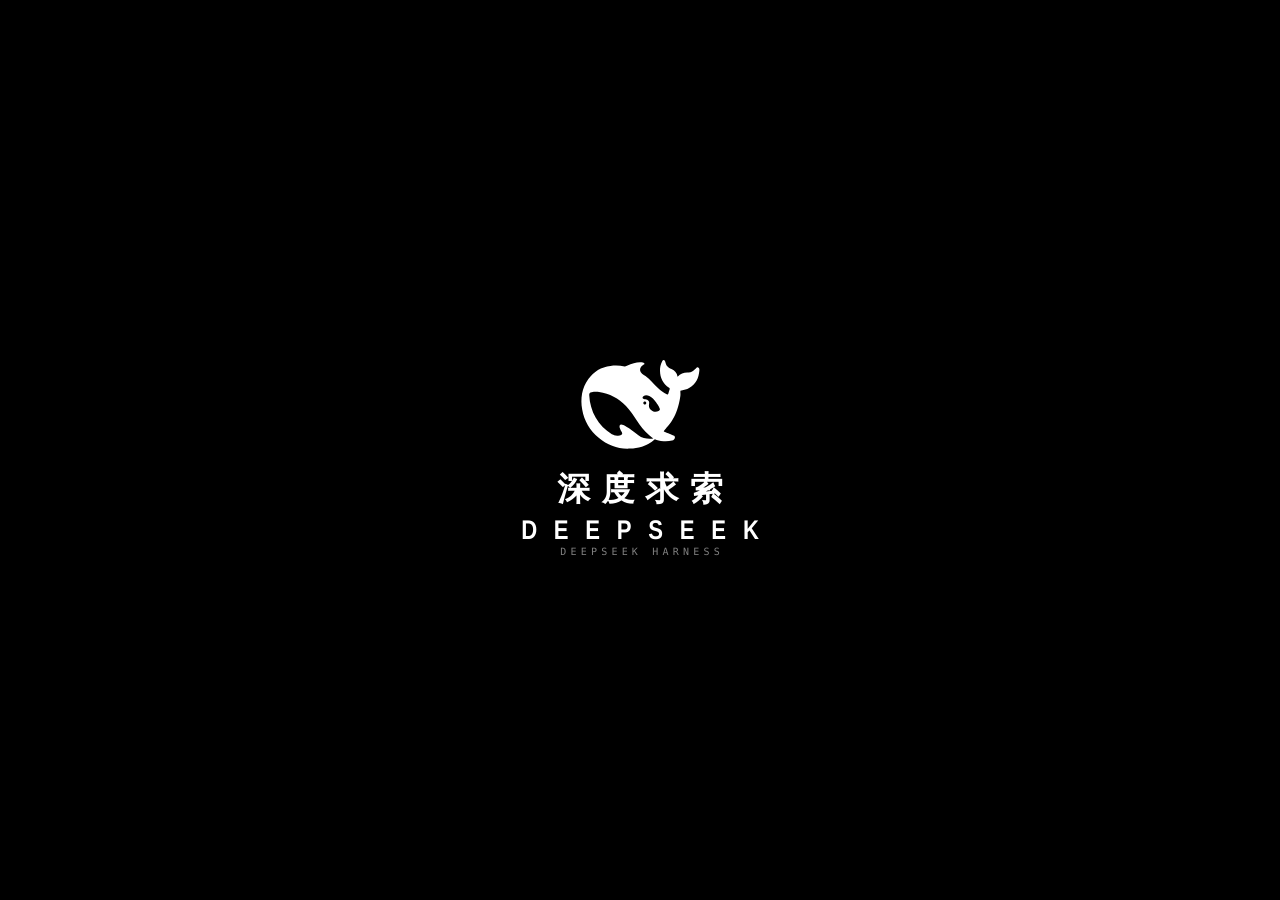
<file: dsh-startup/index.html>
<!doctype html>
<html lang="zh-CN">
<head>
<meta charset="utf-8">
<meta name="viewport" content="width=device-width, initial-scale=1">
<title>dsh-startup-screen · 启动动画</title>
<style>

html, body { margin: 0; height: 100%; overflow: hidden; }
body {
  background: #12131a;
  font-family: "Microsoft YaHei", "Segoe UI", system-ui, sans-serif;
  color: #e8e8ea;
}
#mockApp { position: fixed; inset: 0; z-index: 1; display: flex; background: #f7f7f5; }
#mockApp .side { width: 248px; background: #efeff0; border-right: 1px solid #e2e2e0; padding: 14px 12px; display: flex; flex-direction: column; gap: 8px; }
#mockApp .brand { display: flex; align-items: center; gap: 8px; font-weight: 700; color: #2b2b2b; letter-spacing: .02em; margin-bottom: 6px; }
#mockApp .brand svg { width: 20px; height: 20px; fill: #4d6bfe; }
#mockApp .item { font-size: 13px; color: #55565a; padding: 7px 9px; border-radius: 8px; }
#mockApp .item.on { background: #fff; color: #1d1d1f; box-shadow: 0 1px 2px rgba(0,0,0,.06); }
#mockApp .main { flex: 1; display: flex; flex-direction: column; }
#mockApp .top { height: 46px; border-bottom: 1px solid #e6e6e4; display: flex; align-items: center; padding: 0 18px; font-size: 13px; color: #6a6b6f; }
#mockApp .body { flex: 1; padding: 28px 34px; display: flex; flex-direction: column; gap: 14px; }
#mockApp .bubble { max-width: 620px; font-size: 13.5px; line-height: 1.75; color: #2c2d31; }
#mockApp .bubble.me { align-self: flex-end; background: #e9eaf6; border-radius: 12px; padding: 10px 14px; }
#mockApp .bubble.ai { background: #fff; border: 1px solid #e8e8e6; border-radius: 12px; padding: 14px 16px; }


#chatMessages { flex: 1; overflow-y: auto; padding: 24px 0; display: flex; flex-direction: column; gap: 16px; scroll-behavior: smooth; }
#chatMessages .row { display: flex; padding: 0 34px; }
#chatMessages .row.me { justify-content: flex-end; }
#chatMessages .row .bubble { max-width: 720px; white-space: pre-wrap; word-break: break-word; }
#chatMessages .row.ai .bubble { background: #fff; border: 1px solid #e8e8e6; border-radius: 14px; padding: 12px 16px; }
#chatMessages .row.me .bubble { background: #3964fe; color: #fff; border-radius: 14px; padding: 10px 14px; }
#chatMessages .row.ai .bubble .cursor { display:inline-block; width:7px; height:14px; background:#3964fe; vertical-align:-2px; margin-left:2px; animation:blink 1s steps(1) infinite; }
@keyframes blink { 50% { opacity:0; } }
#chatInputBar { border-top: 1px solid #e6e6e4; padding: 12px 20px; background: #fff; display: flex; gap: 10px; align-items: flex-end; }
#chatInput { flex: 1; border: 1px solid #d8d8d5; border-radius: 12px; padding: 10px 14px; font-size: 14px; line-height: 1.5; resize: none; max-height: 160px; outline: none; font-family: inherit; }
#chatInput:focus { border-color: #3964fe; }
#sendBtn { background: #3964fe; color: #fff; border: none; border-radius: 10px; padding: 10px 20px; font-size: 14px; cursor: pointer; white-space: nowrap; }
#sendBtn:disabled { background: #aab4d6; cursor: not-allowed; }
#replayBtn { background: transparent; color: #6a6b6f; border: 1px solid #ddd; border-radius: 8px; padding: 6px 12px; font-size: 12px; cursor: pointer; margin-top: 8px; }
.side .newChat { background:#3964fe; color:#fff; border:none; border-radius:8px; padding:9px 12px; font-size:13px; cursor:pointer; margin-bottom:4px; text-align:left; }
.side .convItem { font-size:13px; color:#55565a; padding:7px 9px; border-radius:8px; cursor:pointer; white-space:nowrap; overflow:hidden; text-overflow:ellipsis; }
.side .convItem:hover { background:#fff; }
.side .convList { flex:1; overflow-y:auto; display:flex; flex-direction:column; gap:2px; }
.side .foot { font-size:11px; color:#999; padding-top:8px; border-top:1px solid #eee; }
.statusDot { display:inline-block; width:8px; height:8px; border-radius:50%; background:#34c759; margin-right:6px; }
.errTip { color:#ff3b30; font-size:12px; padding:0 34px; }

</style>
<style>













#dsh-startup-root,
#dsh-startup-root *,
#dsh-startup-root *::before,
#dsh-startup-root *::after {
  box-sizing: border-box;
  margin: 0;
  padding: 0;
}

#dsh-startup-root {
  
  --dsu-bg: #e5e3df;
  --dsu-bg-2: #eceae6;
  --dsu-ink: #0a0a0a;
  --dsu-ink-soft: #3a3936;
  --dsu-muted: #7a7873;
  --dsu-hair: rgba(10, 10, 10, 0.16);
  --dsu-hair-soft: rgba(10, 10, 10, 0.07);
  --dsu-accent: #ff7500;
  --dsu-glitch-a: #ff3b30;
  --dsu-glitch-b: #2971b8;
  --dsu-box-bg: #0a0a0a;
  --dsu-box-ink: #ffffff;
  --dsu-sub-glow: 0 0 6px rgba(255, 255, 255, 0.9);

  





  --dsu-din: "Bahnschrift", "DIN Alternate", "DIN Condensed", "Archivo", "Oswald",
    "Arial Narrow", "Liberation Sans Narrow", "Ubuntu Condensed", "Roboto Condensed",
    "Noto Sans Display", "HarmonyOS Sans SC", "Microsoft YaHei", "PingFang SC", sans-serif;
  --dsu-mono: "Cascadia Mono", "SFMono-Regular", "Consolas", "Menlo", "DejaVu Sans Mono",
    "Liberation Mono", "Noto Sans Mono", ui-monospace, monospace;
  --dsu-zh: "Microsoft YaHei", "PingFang SC", "Hiragino Sans GB", "HarmonyOS Sans SC",
    "Source Han Sans SC", "Noto Sans CJK SC", "Noto Sans SC", "WenQuanYi Micro Hei",
    sans-serif;

  --dsu-speed: 1;

  position: fixed;
  inset: 0;
  z-index: 2147483000;
  overflow: hidden;
  background: #000;
  color: var(--dsu-ink);
  font-family: var(--dsu-din);
  -webkit-font-smoothing: antialiased;
  text-rendering: geometricPrecision;
  cursor: default;
  -webkit-user-select: none;
  user-select: none;
  contain: layout paint style;
}


.dsu-status .dsu-ch,
.dsu-sub-en .dsu-ch {
  display: inline-block;
  opacity: 0;
  transform: translateY(0.16em);
  transition: opacity 340ms ease, transform 340ms ease;
}
.dsu-sub-en .dsu-ch { transform: translateY(0.1em); transition-duration: 300ms; }
.dsu-status.dsu-in .dsu-ch,
.dsu-sub-en.dsu-in .dsu-ch { opacity: 1; transform: none; }


.dsu-logo svg,
.dsu-w3 svg { fill: currentColor; }


#dsh-startup-root.dsu-dark {
  --dsu-bg: #0b0b0c;
  --dsu-bg-2: #131315;
  --dsu-ink: #f2f1ee;
  --dsu-ink-soft: #cfcecb;
  --dsu-muted: #85847f;
  --dsu-hair: rgba(255, 255, 255, 0.18);
  --dsu-hair-soft: rgba(255, 255, 255, 0.07);
  --dsu-box-bg: #f2f1ee;
  --dsu-box-ink: #0b0b0c;
  --dsu-sub-glow: 0 0 6px rgba(0, 0, 0, 0.9);
  background: #000;
}


#dsh-startup-root.dsu-boot::after {
  content: "";
  position: absolute;
  inset: 0;
  background: #000;
  z-index: 90;
}

#dsh-startup-root.dsu-gone {
  opacity: 0;
  pointer-events: none;
  transition: opacity 620ms cubic-bezier(0.4, 0, 0.2, 1);
}


.dsu-plate {
  position: absolute;
  inset: 0;
  background:
    radial-gradient(120% 90% at 78% 12%, rgba(255, 255, 255, 0.85) 0%, rgba(255, 255, 255, 0) 55%),
    linear-gradient(168deg, var(--dsu-bg-2) 0%, var(--dsu-bg) 42%, var(--dsu-bg) 100%);
  opacity: 0;
}

.dsu-dark .dsu-plate {
  background:
    radial-gradient(120% 90% at 78% 12%, rgba(255, 255, 255, 0.06) 0%, rgba(255, 255, 255, 0) 55%),
    linear-gradient(168deg, var(--dsu-bg-2) 0%, var(--dsu-bg) 42%, var(--dsu-bg) 100%);
}


.dsu-watermark {
  position: absolute;
  inset: 0;
  opacity: 0;
  pointer-events: none;
}
.dsu-wm {
  position: absolute;
  background: linear-gradient(180deg, rgba(255, 255, 255, 0.55), rgba(255, 255, 255, 0));
  border: 1px solid var(--dsu-hair-soft);
}
.dsu-dark .dsu-wm {
  background: linear-gradient(180deg, rgba(255, 255, 255, 0.035), rgba(255, 255, 255, 0));
}


.dsu-grain {
  position: absolute;
  inset: -50%;
  opacity: 0.05;
  transition: opacity 300ms ease;
  pointer-events: none;
  background-image: url("data:image/svg+xml;utf8,<svg xmlns='http://www.w3.org/2000/svg' width='120' height='120'><filter id='n'><feTurbulence type='fractalNoise' baseFrequency='0.85' numOctaves='2'/></filter><rect width='120' height='120' filter='url(%23n)' opacity='0.6'/></svg>");
}


.dsu-black {
  position: absolute;
  inset: 0;
  background: #000;
  display: grid;
  place-items: center;
  z-index: 40;
  opacity: 1;
}
.dsu-black-inner {
  display: flex;
  flex-direction: column;
  align-items: center;
  gap: 2px;
  opacity: 0;
  transform: translateY(6px);
  transition: opacity 560ms ease, transform 560ms ease;
}
.dsu-black-inner.dsu-in {
  opacity: 1;
  transform: none;
}
.dsu-black-inner.dsu-out {
  opacity: 0;
  transform: scale(1.045);
  transition: opacity 620ms ease, transform 620ms ease;
}
.dsu-whale {
  display: block;
  fill: currentColor;
}
.dsu-black .dsu-whale {
  width: 122px;
  height: 122px;
  color: #fff;
  margin-bottom: 18px;
}
.dsu-black-zh {
  font-family: var(--dsu-zh);
  font-size: 33px;
  font-weight: 700;
  letter-spacing: 0.34em;
  text-indent: 0.34em;
  color: #fff;
}
.dsu-black-en {
  margin-top: 9px;
  font-family: var(--dsu-din);
  font-size: 27px;
  font-weight: 700;
  letter-spacing: 0.62em;
  text-indent: 0.62em;
  color: #fff;
  transition: letter-spacing 1300ms cubic-bezier(0.16, 0.84, 0.24, 1);
}
.dsu-black-en.dsu-tighten {
  letter-spacing: 0.2em;
  text-indent: 0.2em;
}
.dsu-black-sub {
  margin-top: 12px;
  font-family: var(--dsu-mono);
  font-size: 10px;
  letter-spacing: 0.42em;
  text-indent: 0.42em;
  color: rgba(255, 255, 255, 0.5);
}

.dsu-sweep {
  position: absolute;
  top: 0;
  bottom: 0;
  width: 42%;
  left: -50%;
  background: linear-gradient(
    100deg,
    rgba(255, 255, 255, 0) 0%,
    rgba(255, 255, 255, 0.055) 42%,
    rgba(255, 255, 255, 0.12) 50%,
    rgba(255, 255, 255, 0.055) 58%,
    rgba(255, 255, 255, 0) 100%
  );
  pointer-events: none;
}
.dsu-sweep.dsu-go {
  animation: dsu-sweep 1150ms cubic-bezier(0.32, 0, 0.2, 1) forwards;
}
@keyframes dsu-sweep {
  from { left: -50%; }
  to { left: 118%; }
}


.dsu-wash {
  position: absolute;
  inset: 0;
  background: #8b8a88;
  opacity: 0;
  z-index: 35;
  pointer-events: none;
}
.dsu-flash {
  position: absolute;
  inset: 0;
  background: #fff;
  opacity: 0;
  z-index: 60;
  pointer-events: none;
}




.dsu-brand {
  position: absolute;
  left: 46px;
  top: 44px;
  z-index: 20;
  color: var(--dsu-ink);
}
.dsu-brand-1,
.dsu-brand-2,
.dsu-brand-3 {
  opacity: 0;
  transform: translateX(-22px);
  transition: opacity 560ms cubic-bezier(0.16, 0.84, 0.24, 1),
    transform 560ms cubic-bezier(0.16, 0.84, 0.24, 1);
}
.dsu-brand-1 {
  font-size: 33px;
  font-weight: 700;
  letter-spacing: 0.012em;
  line-height: 0.98;
}
.dsu-brand-2 {
  font-size: 15px;
  font-weight: 700;
  letter-spacing: 0.012em;
  margin-top: 3px;
}
.dsu-brand-3 {
  font-size: 30px;
  font-weight: 400;
  line-height: 1.06;
  letter-spacing: 0.012em;
  display: flex;
  align-items: baseline;
  gap: 9px;
}
.dsu-brand-3 b { font-weight: 700; }
.dsu-brand.dsu-in .dsu-brand-1 { opacity: 1; transform: none; transition-delay: 60ms; }
.dsu-brand.dsu-in .dsu-brand-2 { opacity: 1; transform: none; transition-delay: 150ms; }
.dsu-brand.dsu-in .dsu-brand-3 { opacity: 1; transform: none; transition-delay: 240ms; }


.dsu-center {
  position: absolute;
  left: 0;
  right: 0;
  top: 47%;
  transform: translateY(-50%);
  z-index: 22;
  display: flex;
  flex-direction: column;
  align-items: center;
  gap: 0;
  pointer-events: none;
  transition: opacity 340ms ease;
}


.dsu-center.dsu-off { opacity: 0; }

.dsu-status {
  display: flex;
  align-items: center;
  gap: 14px;
  font-family: var(--dsu-din);
  font-size: 44px;
  font-weight: 400;
  letter-spacing: 0.14em;
  color: var(--dsu-ink);
  opacity: 0;
  transition: opacity 300ms ease;
  white-space: nowrap;
}
.dsu-status.dsu-in { opacity: 1; }
.dsu-status.dsu-zhline {
  font-family: var(--dsu-zh);
  font-weight: 400;
  letter-spacing: 0.22em;
  text-indent: 0.22em;
  font-size: 40px;
}
.dsu-caret {
  display: inline-block;
  width: 15px;
  height: 4px;
  background: var(--dsu-accent);
  transform: translateY(3px);
  opacity: 0;
}
.dsu-caret.dsu-on {
  opacity: 1;
  animation: dsu-blink 1s steps(1, end) infinite;
}
@keyframes dsu-blink { 50% { opacity: 0; } }

.dsu-sub-en {
  margin-top: 14px;
  font-family: var(--dsu-mono);
  font-size: 13px;
  font-weight: 400;
  letter-spacing: 0.44em;
  text-indent: 0.44em;
  color: var(--dsu-ink-soft);
  opacity: 0;
  white-space: nowrap;
}
.dsu-sub-en.dsu-in { opacity: 1; }

.dsu-rule {
  margin-top: 22px;
  height: 1px;
  width: 0;
  background: var(--dsu-hair);
  transition: width 620ms cubic-bezier(0.2, 0.9, 0.2, 1);
}
.dsu-rule.dsu-in { width: min(560px, 42vw); }


.dsu-logo {
  margin-top: 26px;
  height: 0;
  opacity: 0;
  display: flex;
  flex-direction: column;
  align-items: center;
  transition: opacity 420ms ease, height 420ms ease, margin-top 420ms ease;
}
.dsu-logo.dsu-in {
  opacity: 1;
  height: 118px;
}
.dsu-logo svg {
  width: 84px;
  height: 84px;
  color: var(--dsu-ink);
}
.dsu-logolabel {
  margin-top: 10px;
  font-family: var(--dsu-mono);
  font-size: 10px;
  letter-spacing: 0.58em;
  text-indent: 0.58em;
  color: var(--dsu-ink-soft);
}
.dsu-dots {
  margin-top: 9px;
  height: 2px;
  width: 96px;
  background-image: radial-gradient(circle, var(--dsu-ink) 40%, transparent 42%);
  background-size: 12px 2px;
  background-repeat: repeat-x;
  opacity: 0.5;
}






.dsu-idline {
  position: absolute;
  right: 46px;
  bottom: 104px;
  transform: translateX(16px);
  z-index: 22;
  text-align: right;
  font-family: var(--dsu-mono);
  font-size: 12px;
  letter-spacing: 0.2em;
  color: var(--dsu-ink-soft);
  opacity: 0;
  transition: opacity 520ms ease, transform 520ms cubic-bezier(0.16, 0.84, 0.24, 1);
  transition-delay: 520ms;
  white-space: nowrap;
}
.dsu-idline.dsu-in { opacity: 1; transform: none; }




.dsu-reticle {
  position: absolute;
  left: 50%;
  top: 45%;
  width: min(56vw, 86vh, 1040px);
  height: min(56vw, 86vh, 1040px);
  transform: translate(-50%, -50%);
  z-index: 16;
  opacity: 0;
  transition: opacity 500ms ease;
  pointer-events: none;
}
.dsu-reticle.dsu-in { opacity: 1; }
.dsu-reticle svg { width: 100%; height: 100%; overflow: visible; }
.dsu-ret-rot-a { transform-origin: 50% 50%; animation: dsu-spin 9s linear infinite; }
.dsu-ret-rot-b { transform-origin: 50% 50%; animation: dsu-spin 5.4s linear infinite reverse; }
@keyframes dsu-spin { to { transform: rotate(360deg); } }
.dsu-reticle .dsu-ring-a { fill: none; stroke: var(--dsu-ink); stroke-width: 6; }
.dsu-reticle .dsu-ring-b { fill: none; stroke: var(--dsu-box-ink); stroke-width: 2.2; opacity: 0.95; }
.dsu-reticle .dsu-dot-a { fill: var(--dsu-ink); }
.dsu-reticle .dsu-dot-b { fill: var(--dsu-box-ink); }
.dsu-reticle .dsu-dot-o { fill: var(--dsu-accent); }
.dsu-reticle .dsu-bracket {
  fill: none;
  stroke: var(--dsu-ink);
  stroke-width: 1.6;
  opacity: 0.85;
}


.dsu-hex {
  position: absolute;
  right: 46px;
  top: 22%;
  width: 236px;
  height: 148px;
  overflow: hidden;
  z-index: 19;
  font-family: var(--dsu-mono);
  font-size: 10px;
  line-height: 1.55;
  letter-spacing: 0.06em;
  color: var(--dsu-ink-soft);
  opacity: 0;
  transition: opacity 320ms ease;
  text-align: right;
  -webkit-mask-image: linear-gradient(180deg, transparent, #000 22%, #000 74%, transparent);
  mask-image: linear-gradient(180deg, transparent, #000 22%, #000 74%, transparent);
}
.dsu-hex.dsu-in { opacity: 0.6; }


.dsu-action {
  position: absolute;
  left: 0;
  right: 0;
  top: 60%;
  z-index: 26;
  display: flex;
  flex-direction: column;
  align-items: center;
  gap: 12px;
  opacity: 0;
  pointer-events: none;
  transition: opacity 320ms ease;
}
.dsu-action.dsu-in {
  opacity: 1;
  pointer-events: auto;
}
.dsu-btn {
  display: inline-flex;
  align-items: center;
  gap: 14px;
  padding: 13px 26px;
  border: 1.5px solid var(--dsu-ink);
  background: transparent;
  color: var(--dsu-ink);
  font-family: var(--dsu-din);
  font-size: 15px;
  letter-spacing: 0.14em;
  cursor: pointer;
  position: relative;
  overflow: hidden;
  transition: color 220ms ease, border-color 220ms ease;
}
.dsu-btn::before {
  content: "";
  position: absolute;
  inset: 0;
  background: var(--dsu-ink);
  transform: translateX(-101%);
  transition: transform 300ms cubic-bezier(0.2, 0.9, 0.2, 1);
}
.dsu-btn:hover::before { transform: none; }
.dsu-btn:hover { color: var(--dsu-box-ink); }
.dsu-btn:hover .dsu-btn-en { color: var(--dsu-box-ink); opacity: 1; }
.dsu-btn > * { position: relative; z-index: 1; }
.dsu-btn:active { transform: translateY(1px); }
.dsu-btn-zh { font-family: var(--dsu-zh); font-weight: 500; }
.dsu-btn-en { font-family: var(--dsu-mono); font-size: 11px; letter-spacing: 0.24em; opacity: 0.62; }
.dsu-btn.dsu-pulse { animation: dsu-pulse 1.9s ease-in-out infinite; }
@keyframes dsu-pulse {
  0%, 100% { box-shadow: 0 0 0 0 rgba(255, 117, 0, 0); }
  50% { box-shadow: 0 0 0 7px rgba(255, 117, 0, 0.14); }
}
.dsu-hint {
  font-family: var(--dsu-zh);
  font-size: 11px;
  letter-spacing: 0.16em;
  color: var(--dsu-muted);
}
.dsu-hint kbd {
  font-family: var(--dsu-mono);
  border: 1px solid var(--dsu-hair);
  padding: 1px 5px;
  margin: 0 3px;
  font-size: 10px;
  letter-spacing: 0.06em;
}


.dsu-card {
  display: flex;
  flex-direction: column;
  gap: 0;
  min-width: 300px;
  padding: 2px 0;
  border-top: 1px solid var(--dsu-hair);
  border-bottom: 1px solid var(--dsu-hair);
}


.dsu-card[hidden] { display: none; }
.dsu-card-row {
  display: flex;
  align-items: baseline;
  justify-content: space-between;
  gap: 34px;
  padding: 8px 2px;
  font-family: var(--dsu-zh);
  font-size: 12.5px;
  letter-spacing: 0.14em;
  color: var(--dsu-muted);
}
.dsu-card-row + .dsu-card-row {
  border-top: 1px solid var(--dsu-hair-soft);
}
.dsu-card-row b {
  font-family: var(--dsu-din);
  font-weight: 700;
  font-size: 15px;
  letter-spacing: 0.08em;
  color: var(--dsu-ink);
}
.dsu-card-row b.dsu-zhname { font-family: var(--dsu-zh); letter-spacing: 0.1em; }


.dsu-welcome {
  position: absolute;
  left: 0;
  right: 0;
  top: 45%;
  transform: translateY(-50%);
  z-index: 30;
  display: flex;
  flex-direction: column;
  align-items: center;
  opacity: 0;
  pointer-events: none;
  transition: opacity 420ms ease;
}
.dsu-welcome.dsu-in { opacity: 1; }
.dsu-w1 {
  font-size: 40px;
  font-weight: 700;
  letter-spacing: 0.2em;
  text-indent: 0.2em;
  color: var(--dsu-ink);
}
.dsu-w2 {
  margin-top: 12px;
  background: var(--dsu-box-bg);
  color: var(--dsu-box-ink);
  padding: 7px 16px 8px;
  font-size: 27px;
  font-weight: 700;
  letter-spacing: 0.12em;
  text-indent: 0.12em;
}
.dsu-w3 {
  margin-top: 30px;
  display: flex;
  flex-direction: column;
  align-items: center;
  gap: 10px;
}
.dsu-w3 svg { width: 76px; height: 76px; color: var(--dsu-ink); }
.dsu-w3 span {
  font-family: var(--dsu-mono);
  font-size: 10px;
  letter-spacing: 0.5em;
  text-indent: 0.5em;
  color: var(--dsu-ink-soft);
}
.dsu-w4 {
  margin-top: 20px;
  font-family: var(--dsu-zh);
  font-size: 15px;
  letter-spacing: 0.28em;
  text-indent: 0.28em;
  color: var(--dsu-ink);
}





.dsu-glitch { position: relative; }
.dsu-glitch[data-text]::before,
.dsu-glitch[data-text]::after {
  content: attr(data-text);
  position: absolute;
  left: 0;
  top: 0;
  width: 100%;
  opacity: 0;
  pointer-events: none;
  filter: blur(0.5px);
  mix-blend-mode: multiply;      
  clip-path: inset(0 0 100% 0);
}
.dsu-glitch[data-text]::before { color: var(--dsu-glitch-a); }
.dsu-glitch[data-text]::after { color: var(--dsu-glitch-b); }

.dsu-glitch.dsu-glitch-box::before,
.dsu-glitch.dsu-glitch-box::after { mix-blend-mode: screen; }

.dsu-glitch.dsu-on::before { animation: dsu-gx 430ms steps(3, end) 2 both; }
.dsu-glitch.dsu-on::after { animation: dsu-gy 430ms steps(3, end) 2 both; }
@keyframes dsu-gx {
  0% { transform: translate(0, 0); opacity: 0; clip-path: inset(0 0 100% 0); }
  14% { transform: translate(-3px, 0); opacity: 0.7; clip-path: inset(6% 0 68% 0); }
  34% { transform: translate(2px, 0); opacity: 0.5; clip-path: inset(54% 0 28% 0); }
  56% { transform: translate(-2px, 0); opacity: 0.6; clip-path: inset(22% 0 56% 0); }
  80% { transform: translate(1px, 0); opacity: 0.32; clip-path: inset(72% 0 10% 0); }
  100% { transform: none; opacity: 0; clip-path: inset(0 0 100% 0); }
}
@keyframes dsu-gy {
  0% { transform: translate(0, 0); opacity: 0; clip-path: inset(0 0 100% 0); }
  14% { transform: translate(3px, 0); opacity: 0.7; clip-path: inset(62% 0 14% 0); }
  34% { transform: translate(-2px, 0); opacity: 0.5; clip-path: inset(10% 0 66% 0); }
  56% { transform: translate(2px, 0); opacity: 0.6; clip-path: inset(48% 0 34% 0); }
  80% { transform: translate(-1px, 0); opacity: 0.32; clip-path: inset(30% 0 52% 0); }
  100% { transform: none; opacity: 0; clip-path: inset(0 0 100% 0); }
}



.dsu-vignette {
  position: absolute;
  inset: 0;
  z-index: 13;
  pointer-events: none;
  opacity: 0;
  transition: opacity 900ms ease;
  background:
    radial-gradient(122% 104% at 50% 42%, rgba(0, 0, 0, 0) 52%, rgba(0, 0, 0, 0.055) 100%),
    radial-gradient(60% 40% at 50% 45%, rgba(255, 255, 255, 0.28) 0%, rgba(255, 255, 255, 0) 100%);
}
.dsu-dark .dsu-vignette {
  background:
    radial-gradient(122% 104% at 50% 42%, rgba(0, 0, 0, 0) 48%, rgba(0, 0, 0, 0.42) 100%),
    radial-gradient(60% 40% at 50% 45%, rgba(255, 255, 255, 0.06) 0%, rgba(255, 255, 255, 0) 100%);
}
.dsu-vignette.dsu-in { opacity: 1; }


.dsu-bloom {
  position: absolute;
  left: 50%;
  top: 45%;
  width: 128vmax;
  height: 128vmax;
  margin: -64vmax 0 0 -64vmax;
  border-radius: 50%;
  z-index: 62;
  opacity: 0;
  pointer-events: none;
  will-change: transform, opacity;
  background: radial-gradient(
    circle,
    rgba(255, 255, 255, 0.99) 0%,
    rgba(255, 255, 255, 0.94) 22%,
    rgba(255, 255, 255, 0.58) 44%,
    rgba(255, 255, 255, 0.16) 62%,
    rgba(255, 255, 255, 0) 78%
  );
}
.dsu-bloom.dsu-go { animation: dsu-bloom 1250ms cubic-bezier(0.22, 0.68, 0.2, 1) forwards; }
@keyframes dsu-bloom {
  0% { opacity: 0; transform: scale(0.08); }
  20% { opacity: 1; transform: scale(0.42); }
  58% { opacity: 0.96; transform: scale(0.96); }
  100% { opacity: 0; transform: scale(1.42); }
}


.dsu-streak {
  position: absolute;
  left: 50%;
  top: 45%;
  height: 3px;
  width: 0;
  z-index: 63;
  opacity: 0;
  pointer-events: none;
  transform: translate(-50%, -50%);
  filter: blur(1px);
  background: linear-gradient(
    90deg,
    rgba(255, 255, 255, 0) 0%,
    rgba(255, 255, 255, 0.5) 34%,
    rgba(255, 255, 255, 0.98) 50%,
    rgba(255, 255, 255, 0.5) 66%,
    rgba(255, 255, 255, 0) 100%
  );
}
.dsu-streak.dsu-go { animation: dsu-streak 1000ms cubic-bezier(0.2, 0.78, 0.2, 1) forwards; }
@keyframes dsu-streak {
  0% { opacity: 0; width: 0; height: 1px; }
  26% { opacity: 1; width: 62vw; height: 3px; }
  60% { opacity: 0.6; width: 96vw; height: 2px; }
  100% { opacity: 0; width: 132vw; height: 1px; }
}




#dsh-startup-root.dsu-peak .dsu-w1,
#dsh-startup-root.dsu-peak .dsu-w4 {
  color: var(--dsu-glitch-b);
  text-shadow: 0 0 14px rgba(41, 113, 184, 0.55);
  transition: color 260ms ease, text-shadow 260ms ease;
}
#dsh-startup-root.dsu-peak .dsu-w3 svg {
  filter: drop-shadow(0 0 10px rgba(41, 113, 184, 0.45));
}
#dsh-startup-root.dsu-peak .dsu-grain { opacity: 0.11; }


#dsh-startup-root.dsu-handoff {
  transform: scale(1.035);
  filter: blur(5px);
  opacity: 0;
  transition: opacity 780ms cubic-bezier(0.4, 0, 0.2, 1),
    transform 780ms cubic-bezier(0.4, 0, 0.2, 1), filter 780ms cubic-bezier(0.4, 0, 0.2, 1);
}


.dsu-foot {
  position: absolute;
  right: 46px;
  bottom: 52px;
  z-index: 24;
  display: flex;
  align-items: center;
  gap: 10px;
  font-family: var(--dsu-mono);
  font-size: 11px;
  letter-spacing: 0.2em;
  color: var(--dsu-ink);
  opacity: 0;
  transform: translateX(18px);
  transition: opacity 560ms ease, transform 560ms cubic-bezier(0.16, 0.84, 0.24, 1);
  transition-delay: 300ms;
}
.dsu-foot.dsu-in { opacity: 1; transform: none; }
.dsu-foot i {
  display: block;
  width: 0;
  height: 7px;
  background: var(--dsu-ink);
  transition: width 720ms cubic-bezier(0.2, 0.9, 0.2, 1) 460ms;
}
.dsu-foot.dsu-in i { width: 26px; }

.dsu-subtitle {
  position: absolute;
  left: 0;
  right: 0;
  bottom: 50px;
  z-index: 24;
  display: flex;
  flex-direction: column;
  align-items: center;
  gap: 6px;
  pointer-events: none;
}
.dsu-sub-zh {
  font-family: var(--dsu-zh);
  font-size: 15px;
  letter-spacing: 0.1em;
  color: var(--dsu-ink-soft);
  text-shadow: var(--dsu-sub-glow);
  opacity: 0;
  transform: translateY(12px);
  transition: opacity 420ms ease, transform 420ms cubic-bezier(0.16, 0.84, 0.24, 1);
}
.dsu-sub-zh.dsu-in { opacity: 1; transform: none; }
.dsu-sub-en2 {
  font-family: var(--dsu-mono);
  font-size: 9.5px;
  letter-spacing: 0.3em;
  text-indent: 0.3em;
  color: var(--dsu-muted);
  opacity: 0;
  transform: translateY(8px);
  transition: opacity 420ms ease, transform 420ms cubic-bezier(0.16, 0.84, 0.24, 1);
}
.dsu-sub-en2.dsu-in { opacity: 0.85; transform: none; }


.dsu-progress {
  position: absolute;
  left: 50%;
  bottom: 11px;
  width: min(420px, 32vw);
  height: 3px;
  transform: translateX(-50%);
  z-index: 26;
  background: var(--dsu-hair-soft);
}
.dsu-progress::before {
  content: "";
  position: absolute;
  left: 0;
  right: 0;
  bottom: 3px;
  height: 5px;
  background-image: repeating-linear-gradient(90deg, var(--dsu-hair) 0 1px, transparent 1px 30px);
  background-size: auto 5px;
  background-position: 0 100%;
  background-repeat: repeat-x;
  opacity: 0.8;
}
.dsu-progress i {
  display: block;
  height: 100%;
  width: 0;
  background: var(--dsu-ink);
  box-shadow: inset -2px 0 0 var(--dsu-accent);
  transition: width 460ms cubic-bezier(0.3, 0.9, 0.25, 1);
}
.dsu-progress.dsu-accent i { background: var(--dsu-accent); }


.dsu-stepcount {
  position: absolute;
  left: 46px;
  bottom: 52px;
  z-index: 24;
  font-family: var(--dsu-mono);
  font-size: 11px;
  letter-spacing: 0.22em;
  color: var(--dsu-muted);
  opacity: 0;
  transform: translateX(-18px);
  transition: opacity 560ms ease, transform 560ms cubic-bezier(0.16, 0.84, 0.24, 1);
  transition-delay: 400ms;
}
.dsu-stepcount.dsu-in { opacity: 1; transform: none; }


.dsu-skip {
  position: absolute;
  right: 46px;
  top: 48px;
  z-index: 30;
  font-family: var(--dsu-mono);
  font-size: 11px;
  letter-spacing: 0.24em;
  color: var(--dsu-muted);
  border: 1px solid transparent;
  padding: 5px 10px;
  cursor: pointer;
  opacity: 0;
  transition: opacity 400ms ease, color 200ms ease, border-color 200ms ease;
}
.dsu-skip.dsu-in { opacity: 1; }
.dsu-skip:hover { color: var(--dsu-ink); border-color: var(--dsu-hair); }
.dsu-skip[hidden] { display: none; }



.dsu-frame {
  position: absolute;
  inset: 0;
  z-index: 17;
  pointer-events: none;
}

.dsu-corner {
  position: absolute;
  width: 16px;
  height: 16px;
  opacity: 0;
  transition: opacity 640ms ease, transform 640ms cubic-bezier(0.16, 0.84, 0.24, 1);
}
.dsu-corner::before,
.dsu-corner::after { content: ""; position: absolute; background: var(--dsu-hair); }
.dsu-corner::before { width: 100%; height: 1px; }
.dsu-corner::after { width: 1px; height: 100%; }
.dsu-c-tl { left: 26px; top: 26px; transform: translate(-10px, -10px); }
.dsu-c-tl::before { top: 0; left: 0; }
.dsu-c-tl::after { top: 0; left: 0; }
.dsu-c-tr { right: 26px; top: 26px; transform: translate(10px, -10px); }
.dsu-c-tr::before { top: 0; right: 0; }
.dsu-c-tr::after { top: 0; right: 0; }
.dsu-c-bl { left: 26px; bottom: 26px; transform: translate(-10px, 10px); }
.dsu-c-bl::before { bottom: 0; left: 0; }
.dsu-c-bl::after { bottom: 0; left: 0; }
.dsu-c-br { right: 26px; bottom: 26px; transform: translate(10px, 10px); }
.dsu-c-br::before { bottom: 0; right: 0; }
.dsu-c-br::after { bottom: 0; right: 0; }
.dsu-frame.dsu-in .dsu-corner { opacity: 1; transform: none; }
.dsu-frame.dsu-in .dsu-c-tr { transition-delay: 90ms; }
.dsu-frame.dsu-in .dsu-c-br { transition-delay: 180ms; }
.dsu-frame.dsu-in .dsu-c-bl { transition-delay: 270ms; }


.dsu-scanline {
  position: absolute;
  left: 0;
  right: 0;
  top: -14%;
  height: 96px;
  opacity: 0;
  background: linear-gradient(
    180deg,
    rgba(0, 0, 0, 0) 0%,
    rgba(0, 0, 0, 0.045) 58%,
    rgba(0, 0, 0, 0.1) 86%,
    rgba(0, 0, 0, 0.16) 97%,
    rgba(0, 0, 0, 0) 100%
  );
}
.dsu-dark .dsu-scanline {
  background: linear-gradient(
    180deg,
    rgba(255, 255, 255, 0) 0%,
    rgba(255, 255, 255, 0.05) 58%,
    rgba(255, 255, 255, 0.11) 86%,
    rgba(255, 255, 255, 0.18) 97%,
    rgba(255, 255, 255, 0) 100%
  );
}
.dsu-scanline.dsu-go { animation: dsu-scan 2600ms cubic-bezier(0.42, 0, 0.58, 1) 1; }
@keyframes dsu-scan {
  0% { top: -14%; opacity: 0; }
  10% { opacity: 1; }
  86% { opacity: 1; }
  100% { top: 102%; opacity: 0; }
}


.dsu-meta {
  position: absolute;
  left: 46px;
  top: 170px;
  z-index: 20;
  display: flex;
  align-items: baseline;
  gap: 10px;
  font-family: var(--dsu-mono);
  font-size: 10px;
  letter-spacing: 0.16em;
  color: var(--dsu-muted);
  opacity: 0;
  transform: translateX(-18px);
  transition: opacity 560ms ease, transform 560ms cubic-bezier(0.16, 0.84, 0.24, 1);
  transition-delay: 330ms;
}
.dsu-meta.dsu-in { opacity: 1; transform: none; }
.dsu-meta-2 { color: var(--dsu-accent); }


.dsu-slats {
  position: absolute;
  left: 46px;
  top: 196px;
  z-index: 20;
  display: flex;
  align-items: center;
  gap: 5px;
  opacity: 0;
  transform: translateX(-18px);
  transition: opacity 560ms ease, transform 560ms cubic-bezier(0.16, 0.84, 0.24, 1);
  transition-delay: 420ms;
}
.dsu-slats.dsu-in { opacity: 1; transform: none; }
.dsu-slat {
  width: 20px;
  height: 2px;
  background: var(--dsu-hair);
  transition: width 460ms cubic-bezier(0.3, 0.9, 0.25, 1), background-color 320ms ease,
    opacity 320ms ease;
}
.dsu-slat.dsu-past { background: var(--dsu-ink); opacity: 0.3; }
.dsu-slat.dsu-on { width: 34px; background: var(--dsu-accent); opacity: 1; }


.dsu-voice {
  position: absolute;
  left: 46px;
  bottom: 96px;
  z-index: 20;
  display: flex;
  align-items: flex-end;
  gap: 3px;
  height: 16px;
  opacity: 0;
  transition: opacity 560ms ease;
  transition-delay: 480ms;
}
.dsu-voice.dsu-in { opacity: 1; }
.dsu-voice i {
  width: 2px;
  height: 20%;
  background: var(--dsu-hair);
  transition: height 140ms ease, background-color 240ms ease;
}
.dsu-voice.dsu-on i {
  background: var(--dsu-accent);
  animation: dsu-voice 560ms ease-in-out infinite;
}
.dsu-voice i:nth-child(1) { animation-delay: 0ms; }
.dsu-voice i:nth-child(2) { animation-delay: 90ms; }
.dsu-voice i:nth-child(3) { animation-delay: 180ms; }
.dsu-voice i:nth-child(4) { animation-delay: 60ms; }
.dsu-voice i:nth-child(5) { animation-delay: 140ms; }
@keyframes dsu-voice {
  0%, 100% { height: 20%; }
  50% { height: 100%; }
}


@media (prefers-reduced-motion: reduce) {
  #dsh-startup-root .dsu-ret-rot-a,
  #dsh-startup-root .dsu-ret-rot-b { animation: none; }
  #dsh-startup-root .dsu-scanline.dsu-go { animation: none; }
}

</style>
</head>
<body>

<div id="mockApp">
  <div class="side">
    <div class="brand">
      <svg viewBox="0 0 50 50" aria-hidden="true"><path fill-rule="nonzero" d="M48.8354 10.0479C48.3232 9.79199 48.1025 10.2798 47.8032 10.5278C47.7007 10.6079 47.6143 10.7119 47.5273 10.8076C46.7793 11.624 45.9048 12.1597 44.7622 12.0957C43.0923 12 41.666 12.5356 40.4058 13.8398C40.1377 12.2319 39.2476 11.272 37.8926 10.6558C37.1836 10.3359 36.4668 10.0156 35.9702 9.31982C35.6235 8.82373 35.5293 8.27197 35.356 7.72754C35.2456 7.3999 35.1353 7.06396 34.7651 7.00781C34.3633 6.94385 34.2056 7.2876 34.0479 7.57568C33.418 8.75195 33.1733 10.0479 33.1973 11.3599C33.2524 14.312 34.4736 16.6641 36.8999 18.3359C37.1758 18.5278 37.2466 18.7197 37.1597 19C36.9946 19.5757 36.7974 20.1357 36.624 20.7119C36.5137 21.0801 36.3486 21.1597 35.9624 21C34.6309 20.4321 33.481 19.5918 32.4644 18.5757C30.7393 16.8721 29.1792 14.9917 27.2334 13.52C26.7764 13.1758 26.3193 12.856 25.8467 12.5518C23.8618 10.584 26.1069 8.96777 26.627 8.77588C27.1704 8.57568 26.8159 7.8877 25.0591 7.896C23.3022 7.90381 21.6953 8.50391 19.647 9.30371C19.3477 9.42383 19.0322 9.51172 18.7095 9.58398C16.8501 9.22363 14.9199 9.14355 12.9033 9.37598C9.10596 9.80762 6.07275 11.6396 3.84326 14.7681C1.16455 18.5278 0.53418 22.7998 1.30664 27.2559C2.11768 31.9521 4.46582 35.8398 8.07373 38.8799C11.8159 42.0322 16.1255 43.5762 21.041 43.2803C24.0269 43.104 27.3516 42.6963 31.1016 39.4561C32.0469 39.936 33.0396 40.1279 34.686 40.272C35.9546 40.3921 37.1758 40.208 38.1211 40.0078C39.6021 39.688 39.4995 38.2881 38.9639 38.0322C34.623 35.9678 35.5762 36.8081 34.71 36.1279C36.9155 33.4639 40.2402 30.6958 41.54 21.728C41.6426 21.0161 41.5557 20.5679 41.54 19.9917C41.5322 19.6396 41.6108 19.5039 42.0049 19.4639C43.0923 19.3359 44.1479 19.0317 45.1167 18.4878C47.9292 16.9199 49.064 14.3438 49.3315 11.2559C49.3711 10.7837 49.3237 10.2959 48.8354 10.0479ZM24.3262 37.8398C20.1196 34.4639 18.0791 33.3521 17.2358 33.3999C16.4482 33.4482 16.5898 34.3682 16.7632 34.9678C16.9443 35.5601 17.1812 35.9683 17.5117 36.4878C17.7402 36.832 17.8979 37.3442 17.2832 37.728C15.9282 38.584 13.5728 37.4399 13.4624 37.3838C10.7207 35.7358 8.42822 33.5601 6.81348 30.584C5.25342 27.7197 4.34766 24.6479 4.19775 21.3677C4.1582 20.5757 4.38672 20.2959 5.15869 20.1519C6.17529 19.96 7.22314 19.9199 8.23926 20.0718C12.5327 20.7119 16.1885 22.6719 19.2529 25.7759C21.002 27.5439 22.3252 29.6558 23.6885 31.7202C25.1377 33.9121 26.6978 36 28.6831 37.7119C29.3843 38.312 29.9434 38.7681 30.479 39.104C28.8643 39.2881 26.1699 39.3281 24.3262 37.8398ZM26.3433 24.6001C26.3433 24.248 26.6191 23.9678 26.9658 23.9678C27.0444 23.9678 27.1152 23.9839 27.1782 24.0078C27.2651 24.04 27.3438 24.0879 27.4067 24.1602C27.5171 24.272 27.5801 24.4321 27.5801 24.6001C27.5801 24.9521 27.3042 25.2319 26.9575 25.2319C26.6108 25.2319 26.3433 24.9521 26.3433 24.6001ZM32.6064 27.8799C32.2046 28.0479 31.8027 28.1919 31.4165 28.208C30.8179 28.2397 30.1641 27.9922 29.8096 27.688C29.2583 27.2158 28.8643 26.9521 28.6987 26.1279C28.6279 25.7759 28.6675 25.2319 28.7305 24.9199C28.8721 24.248 28.7144 23.8159 28.2495 23.4238C27.8716 23.104 27.3911 23.0161 26.8633 23.0161C26.666 23.0161 26.4849 22.9277 26.3511 22.856C26.1304 22.7441 25.9492 22.4639 26.1226 22.1201C26.1777 22.0078 26.4458 21.7358 26.5088 21.688C27.2256 21.272 28.0527 21.4077 28.8169 21.7197C29.5259 22.0161 30.0615 22.5601 30.834 23.3281C31.6216 24.2559 31.7632 24.5117 32.2124 25.208C32.5669 25.752 32.8901 26.312 33.1104 26.9521C33.2446 27.3521 33.0713 27.6802 32.6064 27.8799Z"/></svg>
      <span>DeepSeek</span>
    </div>
    <button class="newChat" onclick="newChat()">＋ 新对话</button>
    <div class="convList" id="convList"></div>
    <button id="replayBtn" onclick="location.reload()">↻ 重播启动动画</button>
    <div class="foot"><span class="statusDot"></span>deepseek-chat · flash 模型已连接</div>
  </div>
  <div class="main">
    <div class="top"><span id="topTitle">新对话</span></div>
    <div id="chatMessages"></div>
    <div id="chatInputBar">
      <textarea id="chatInput" rows="1" placeholder="给 DeepSeek 发送消息…"></textarea>
      <button id="sendBtn" onclick="send()">发送</button>
    </div>
  </div>
</div>

<div id="dsh-startup-root" class="dsu-root dsu-boot"></div>
<script>
window.__DSH_ASSETS__ = {
  "line-1": "[data-uri]",
  "line-2": "[data-uri]",
  "line-3": "[data-uri]",
  "line-4": "[data-uri]",
  "line-5": "[data-uri]",
  "line-6": "[data-uri]",
  "sfx-tick": "[data-uri]",
  "sfx-ticks-run": "[data-uri]",
};

</script>
<script>

(function(){
  var ASSETS = window.__DSH_ASSETS__ || {};
  var _fetch = window.fetch;
  window.fetch = function(url, opts){
    if (typeof url === 'string') {
      var m = url.match(/\/dsh-startup\/asset\/([a-z0-9\-]+)\.mp3/i);
      if (m && ASSETS[m[1]]) {
        var uri = ASSETS[m[1]];
        return Promise.resolve(new Response(
          new Blob([(function(){
            var b64 = uri.split(',')[1];
            var bin = atob(b64);
            var arr = new Uint8Array(bin.length);
            for (var i=0;i<bin.length;i++) arr[i]=bin.charCodeAt(i);
            return arr;
          })()], {type:'audio/mpeg'}),
          {status:200, headers:{'Content-Type':'audio/mpeg'}}
        ));
      }
    }
    return _fetch.apply(this, arguments);
  };
})();

</script>
<script>

window.__DSH_STARTUP__ = {
  enabled: true,
  mode: 'always',
  theme: 'light',
  speed: 1,
  requireInteraction: true,
  allowSkip: true,
  sound: true,
  soundVolume: 0.5,
  voice: true,
  voiceLang: 'en',
  voiceRate: 0.88,
  voicePitch: 0.85,
  voiceVolume: 0.9,
  voiceCue: true,
  sfx: 'audio',
  voiceSource: 'asset',
  voiceLead: 240,
  identity: 'JOYCE MOORE',
  identityId: '0087',
  accessLevel: '3',
  brand1: 'DEEPSEEK',
  brand2: 'SYNTHESIZE INTELLIGENCE',
  brand3a: 'HARNESS',
  brand3b: 'OS',
  orgZh: '深度求索',
  orgEn: 'DEEPSEEK',
  orgSub: 'DEEPSEEK HARNESS',
  welcomeBox: 'DEEPSEEK HARNESS',
  footer: 'POWERED BY DEEPSEEK',
  accent: '#ff7500',
  glitchA: '#ff3b30',
  glitchB: '#2971b8'
};
document.documentElement.classList.add('dsu-lock');

</script>
<script>
















(function () {
  'use strict'

  if (window.__DSH_STARTUP_LOADED__) return
  window.__DSH_STARTUP_LOADED__ = true

  var ROOT_ID = 'dsh-startup-root'

  
  var WHALE_PATH =
    'M48.8354 10.0479C48.3232 9.79199 48.1025 10.2798 47.8032 10.5278C47.7007 10.6079 ' +
    '47.6143 10.7119 47.5273 10.8076C46.7793 11.624 45.9048 12.1597 44.7622 12.0957C43.0923 ' +
    '12 41.666 12.5356 40.4058 13.8398C40.1377 12.2319 39.2476 11.272 37.8926 10.6558C37.1836 ' +
    '10.3359 36.4668 10.0156 35.9702 9.31982C35.6235 8.82373 35.5293 8.27197 35.356 ' +
    '7.72754C35.2456 7.3999 35.1353 7.06396 34.7651 7.00781C34.3633 6.94385 34.2056 7.2876 ' +
    '34.0479 7.57568C33.418 8.75195 33.1733 10.0479 33.1973 11.3599C33.2524 14.312 34.4736 ' +
    '16.6641 36.8999 18.3359C37.1758 18.5278 37.2466 18.7197 37.1597 19C36.9946 19.5757 ' +
    '36.7974 20.1357 36.624 20.7119C36.5137 21.0801 36.3486 21.1597 35.9624 21C34.6309 ' +
    '20.4321 33.481 19.5918 32.4644 18.5757C30.7393 16.8721 29.1792 14.9917 27.2334 ' +
    '13.52C26.7764 13.1758 26.3193 12.856 25.8467 12.5518C23.8618 10.584 26.1069 8.96777 ' +
    '26.627 8.77588C27.1704 8.57568 26.8159 7.8877 25.0591 7.896C23.3022 7.90381 21.6953 ' +
    '8.50391 19.647 9.30371C19.3477 9.42383 19.0322 9.51172 18.7095 9.58398C16.8501 9.22363 ' +
    '14.9199 9.14355 12.9033 9.37598C9.10596 9.80762 6.07275 11.6396 3.84326 14.7681C1.16455 ' +
    '18.5278 0.53418 22.7998 1.30664 27.2559C2.11768 31.9521 4.46582 35.8398 8.07373 ' +
    '38.8799C11.8159 42.0322 16.1255 43.5762 21.041 43.2803C24.0269 43.104 27.3516 42.6963 ' +
    '31.1016 39.4561C32.0469 39.936 33.0396 40.1279 34.686 40.272C35.9546 40.3921 37.1758 ' +
    '40.208 38.1211 40.0078C39.6021 39.688 39.4995 38.2881 38.9639 38.0322C34.623 35.9678 ' +
    '35.5762 36.8081 34.71 36.1279C36.9155 33.4639 40.2402 30.6958 41.54 21.728C41.6426 ' +
    '21.0161 41.5557 20.5679 41.54 19.9917C41.5322 19.6396 41.6108 19.5039 42.0049 ' +
    '19.4639C43.0923 19.3359 44.1479 19.0317 45.1167 18.4878C47.9292 16.9199 49.064 14.3438 ' +
    '49.3315 11.2559C49.3711 10.7837 49.3237 10.2959 48.8354 10.0479ZM24.3262 ' +
    '37.8398C20.1196 34.4639 18.0791 33.3521 17.2358 33.3999C16.4482 33.4482 16.5898 ' +
    '34.3682 16.7632 34.9678C16.9443 35.5601 17.1812 35.9683 17.5117 36.4878C17.7402 ' +
    '36.832 17.8979 37.3442 17.2832 37.728C15.9282 38.584 13.5728 37.4399 13.4624 ' +
    '37.3838C10.7207 35.7358 8.42822 33.5601 6.81348 30.584C5.25342 27.7197 4.34766 ' +
    '24.6479 4.19775 21.3677C4.1582 20.5757 4.38672 20.2959 5.15869 20.1519C6.17529 ' +
    '19.96 7.22314 19.9199 8.23926 20.0718C12.5327 20.7119 16.1885 22.6719 19.2529 ' +
    '25.7759C21.002 27.5439 22.3252 29.6558 23.6885 31.7202C25.1377 33.9121 26.6978 36 ' +
    '28.6831 37.7119C29.3843 38.312 29.9434 38.7681 30.479 39.104C28.8643 39.2881 26.1699 ' +
    '39.3281 24.3262 37.8398ZM26.3433 24.6001C26.3433 24.248 26.6191 23.9678 26.9658 ' +
    '23.9678C27.0444 23.9678 27.1152 23.9839 27.1782 24.0078C27.2651 24.04 27.3438 ' +
    '24.0879 27.4067 24.1602C27.5171 24.272 27.5801 24.4321 27.5801 24.6001C27.5801 ' +
    '24.9521 27.3042 25.2319 26.9575 25.2319C26.6108 25.2319 26.3433 24.9521 26.3433 ' +
    '24.6001ZM32.6064 27.8799C32.2046 28.0479 31.8027 28.1919 31.4165 28.208C30.8179 ' +
    '28.2397 30.1641 27.9922 29.8096 27.688C29.2583 27.2158 28.8643 26.9521 28.6987 ' +
    '26.1279C28.6279 25.7759 28.6675 25.2319 28.7305 24.9199C28.8721 24.248 28.7144 ' +
    '23.8159 28.2495 23.4238C27.8716 23.104 27.3911 23.0161 26.8633 23.0161C26.666 ' +
    '23.0161 26.4849 22.9277 26.3511 22.856C26.1304 22.7441 25.9492 22.4639 26.1226 ' +
    '22.1201C26.1777 22.0078 26.4458 21.7358 26.5088 21.688C27.2256 21.272 28.0527 ' +
    '21.4077 28.8169 21.7197C29.5259 22.0161 30.0615 22.5601 30.834 23.3281C31.6216 ' +
    '24.2559 31.7632 24.5117 32.2124 25.208C32.5669 25.752 32.8901 26.312 33.1104 ' +
    '26.9521C33.2446 27.3521 33.0713 27.6802 32.6064 27.8799Z'

  
  var DEFAULTS = {
    enabled: true,
    mode: 'session',            
    theme: 'light',             
    speed: 1,
    requireInteraction: true,   
    allowSkip: true,
    sound: true,                
    soundVolume: 0.5,
    voice: true,                
    voiceLang: 'en',            
    voiceName: '',              
    voiceRate: 0.88,            
    voicePitch: 0.85,           
    voiceVolume: 0.9,
    voiceCue: true,             
    sfx: 'audio',               
    voiceSource: 'asset',       
    voiceLead: 240,             
    identity: 'JOYCE MOORE',    
    identityId: '0087',
    accessLevel: '3',
    brand1: 'DEEPSEEK',
    brand2: 'SYNTHESIZE INTELLIGENCE',
    brand3a: 'HARNESS',
    brand3b: 'OS',
    orgZh: '深度求索',
    orgEn: 'DEEPSEEK',
    orgSub: 'DEEPSEEK HARNESS',
    welcomeBox: 'DEEPSEEK HARNESS',
    footer: 'POWERED BY DEEPSEEK',
    accent: '#ff7500',
    glitchA: '#ff3b30',
    glitchB: '#2971b8'
  }

  


  








  var STEPS = [
    {
      zh: '需要访问许可',
      en: 'ACCESS PERMISSION REQUIRED',
      say: 'Access permission required.',
      audio: 'line-1',
      log: '等待用户授权…',
      logEn: 'AWAITING OPERATOR CONSENT',
      badge: 'AUTHORIZATION',
      action: 'grant',
      btnZh: '授予访问权限',
      btnEn: 'GRANT ACCESS',
      hold: 900,
      progress: 0.34
    },
    {
      zh: '身份资料确认',
      en: 'IDENTITY VERIFICATION',
      say: 'Identity verification.',
      audio: 'line-2',
      log: '核对身份资料…',
      logEn: 'MATCHING OPERATOR RECORD',
      badge: 'IDENTITY',
      action: 'confirm',
      btnZh: '确认身份',
      btnEn: 'CONFIRM IDENTITY',
      hold: 700,
      progress: 0.5
    },
    {
      zh: '接收访问需求',
      en: 'ACCESS REQUEST RECEIVED',
      say: 'Access request received.',
      audio: 'line-3',
      log: '接收访问需求，建立会话通道…',
      logEn: 'HANDSHAKE ESTABLISHED',
      badge: 'REQUEST',
      action: 'auto',
      hold: 1200,
      progress: 0.66,
      assembleLogo: true
    },
    {
      zh: '开始读取权限',
      en: 'PERMISSION READ STARTED',
      say: 'Beginning permission read.',
      audio: 'line-4',
      log: '开始读取权限，索引工作区与会话…',
      logEn: 'READING PERMISSION SET',
      badge: 'READ',
      action: 'auto',
      hold: 1200,
      progress: 0.8,
      hex: true
    },
    {
      zh: '读取完毕 · 核验通过',
      en: 'READ COMPLETE · VERIFIED',
      say: 'Read complete. Verification passed.',
      audio: 'line-5',
      log: '读取完毕，核验通过，权限已授予',
      logEn: 'PERMISSION AUTHORIZED',
      badge: 'VERIFY',
      action: 'auto',
      hold: 1600,
      progress: 0.93,
      reticle: true
    }
  ]

  function cfg() {
    var raw = (window.__DSH_STARTUP__ && typeof window.__DSH_STARTUP__ === 'object')
      ? window.__DSH_STARTUP__
      : {}
    var out = {}
    for (var k in DEFAULTS) if (Object.prototype.hasOwnProperty.call(DEFAULTS, k)) out[k] = DEFAULTS[k]
    for (var k2 in raw) {
      if (Object.prototype.hasOwnProperty.call(raw, k2) && raw[k2] !== undefined && raw[k2] !== null) {
        out[k2] = raw[k2]
      }
    }
    out.speed = Math.min(3, Math.max(0.35, Number(out.speed) || 1))
    out.identity = String(out.identity || DEFAULTS.identity).slice(0, 48)
    
    out.identityId = String(out.identityId || out.identity).toUpperCase().replace(/[^A-Z0-9]/g, '').slice(0, 12)
    if (!out.identityId) out.identityId = 'OPERATOR'
    return out
  }

  var C = cfg()

  











  var chromeSync = (function () {
    var CLEAR = 'rgba(0, 0, 0, 0)'
    var VARS = ['--dsw-specific-sidebar-fill', '--dsw-alias-label-primary']
    var MAX_HOLD_MS = 60000          
    var rootEl = document.documentElement
    var state = { applied: false, probe: null, settledHits: 0 }
    var savedVars = {}
    var retryTimers = []
    var keepAlive = null
    var holdTimer = null

    function isDesktopWin() {
      try {
        var nav = (typeof window !== 'undefined' && window.navigator) ||
          (typeof navigator !== 'undefined' ? navigator : null)
        if (!nav || !/Win/.test(nav.userAgent || '')) return false
        

        var loc = (typeof window !== 'undefined' && window.location) ||
          (typeof location !== 'undefined' ? location : null)
        if (loc && loc.protocol === 'dsh-app:') return true
        var de = document.documentElement
        return !!(de && de.hasAttribute && de.hasAttribute('data-windows-titlebar'))
      } catch (e) { return false }
    }

    
    function findProbe() {
      try {
        if (!document.querySelector) return null
        var el = document.querySelector('span[style*="dsw-specific-sidebar-fill"]')
        if (el) return el
        
        if (!document.querySelectorAll) return null
        var spans = document.querySelectorAll('span')
        for (var i = 0; i < spans.length; i++) {
          var s = spans[i]
          if (!s.style || typeof s.style.getPropertyValue !== 'function') continue
          var bg = s.style.getPropertyValue('background-color')
          if (bg && bg.indexOf('--dsw-specific-sidebar-fill') !== -1) return s
        }
      } catch (e) {  }
      return null
    }

    
    function poke() {
      try {
        if (document.head) {
          var st = document.createElement('style')
          st.setAttribute('data-dsu-chrome-poke', '1')
          st.textContent = '/*dsu-poke*/'
          document.head.appendChild(st)
          if (st.parentNode) st.parentNode.removeChild(st)
        }
      } catch (e) {  }
      try {
        if (document.body && document.body.style) {
          document.body.style.setProperty('--dsu-chrome-poke', String(Date.now() % 1000000))
          document.body.style.removeProperty('--dsu-chrome-poke')
        }
      } catch (e) {  }
    }

    
    function settled() {
      try {
        var p = state.probe
        if (!p || p.isConnected === false) return false
        if (typeof getComputedStyle !== 'function') return false
        return getComputedStyle(p).backgroundColor === CLEAR
      } catch (e) { return false }
    }

    function apply() {
      try {
        

        var probe = state.probe
        if (!probe || probe.isConnected === false) probe = state.probe = findProbe()
        if (probe) {
          probe.style.setProperty('background-color', CLEAR)
          probe.style.setProperty('color', CLEAR)
        }
        if (rootEl) for (var j = 0; j < VARS.length; j++) rootEl.style.setProperty(VARS[j], CLEAR)
        poke()
      } catch (e) {  }
    }

    function stopTimers() {
      for (var r = 0; r < retryTimers.length; r++) clearTimeout(retryTimers[r])
      retryTimers = []
      if (keepAlive) { clearInterval(keepAlive); keepAlive = null }
      if (holdTimer) { clearTimeout(holdTimer); holdTimer = null }
    }

    function hide() {
      if (!isDesktopWin()) return
      try {
        if (!state.applied) {
          state.applied = true
          state.settledHits = 0
          for (var i = 0; i < VARS.length; i++) savedVars[VARS[i]] = rootEl.style.getPropertyValue(VARS[i])
          state.probe = findProbe()
          
          holdTimer = setTimeout(show, MAX_HOLD_MS)
        }
        apply()
        
        for (var r = 0; r < retryTimers.length; r++) clearTimeout(retryTimers[r])
        retryTimers = []
        var delays = [140, 520, 1400]
        for (var d = 0; d < delays.length; d++) retryTimers.push(setTimeout(apply, delays[d]))
        

        if (!keepAlive) {
          keepAlive = setInterval(function () {
            if (!state.applied) return
            if (settled()) {
              if (++state.settledHits >= 2) { clearInterval(keepAlive); keepAlive = null }
              return
            }
            state.settledHits = 0
            apply()
          }, 600)
        }
      } catch (e) {  }
    }

    function show() {
      if (!state.applied) return
      state.applied = false
      try {
        stopTimers()
        var probe = state.probe
        if (probe) {
          probe.style.removeProperty('background-color')
          probe.style.removeProperty('color')
        }
        if (rootEl) {
          for (var k = 0; k < VARS.length; k++) {
            if (savedVars[VARS[k]]) rootEl.style.setProperty(VARS[k], savedVars[VARS[k]])
            else rootEl.style.removeProperty(VARS[k])
          }
        }
        poke()
        state.probe = null
        state.settledHits = 0
      } catch (e) {  }
    }

    

    var observerInstalled = false
    function installObserver() {
      if (observerInstalled) return
      observerInstalled = true
      try {
        if (typeof MutationObserver !== 'function' || !document.body) return
        var mo = new MutationObserver(function (muts) {
          for (var m = 0; m < muts.length; m++) {
            var nodes = muts[m].removedNodes
            for (var n = 0; nodes && n < nodes.length; n++) {
              if (nodes[n] && nodes[n].nodeType === 1 && nodes[n].id === ROOT_ID) { show(); return }
            }
          }
        })
        mo.observe(document.body, { childList: true })
      } catch (e) {  }
    }
    if (document.body) installObserver()
    else if (document.addEventListener) document.addEventListener('DOMContentLoaded', installObserver)

    return { hide: hide, show: show, isDesktopWin: isDesktopWin }
  })()

  
  try { window.__DSH_STARTUP_CHROME__ = chromeSync } catch (e) {  }

  
  function injectSelf() {
    window.__DSH_STARTUP_LOADED__ = false
    var old = document.getElementById(ROOT_ID)
    if (old && old.parentNode) old.parentNode.removeChild(old)
    window.__DSH_STARTUP_SKIP__ = false
    var s = document.createElement('script')
    

    if (window.__DSH_STARTUP_SCRIPT_URL__) {
      s.src = window.__DSH_STARTUP_SCRIPT_URL__
    } else {
      s.src = '/dsh-startup/splash.js?t=' + Date.now()
    }
    document.head.appendChild(s)
  }

  

  if (window.__DSH_STARTUP_SKIP__ === true) {
    window.__DSH_STARTUP_API__ = {
      replay: injectSelf,
      skip: function () {},
      finish: function () {},
      config: C
    }
    return
  }

  
  setTimeout(function () {
    try {
      var r = document.getElementById(ROOT_ID)
      if (r && r.classList && r.classList.contains('dsu-boot')) {
        if (r.parentNode) r.parentNode.removeChild(r)
        document.documentElement.classList.remove('dsu-lock')
        if (document.body) document.body.style.overflow = ''
        window.__DSH_STARTUP_FAILED__ = true
      }
    } catch (e) {  }
  }, 9000)

  
  function el(tag, cls, text) {
    var n = document.createElement(tag)
    if (cls) n.className = cls
    if (text != null) n.textContent = text
    return n
  }

  function svgWhale(cls) {
    var ns = 'http://www.w3.org/2000/svg'
    var svg = document.createElementNS(ns, 'svg')
    svg.setAttribute('viewBox', '0 0 50 50')
    svg.setAttribute('aria-hidden', 'true')
    if (cls) svg.setAttribute('class', cls)
    var p = document.createElementNS(ns, 'path')
    p.setAttribute('d', WHALE_PATH)
    p.setAttribute('fill-rule', 'nonzero')
    svg.appendChild(p)
    return svg
  }

  
  function typeIn(host, text, stagger) {
    host.textContent = ''
    var frag = document.createDocumentFragment()
    var n = 0
    for (var i = 0; i < text.length; i++) {
      var ch = text.charAt(i)
      if (ch === ' ') {
        frag.appendChild(document.createTextNode('\u00a0'))
        continue
      }
      var s = el('span', 'dsu-ch', ch)
      s.style.transitionDelay = Math.round(n * stagger) + 'ms'
      frag.appendChild(s)
      n++
    }
    host.appendChild(frag)
  }

  function setIn(node, on, cls) {
    if (!node) return
    node.classList.toggle(cls || 'dsu-in', !!on)
  }

  
  var root = document.getElementById(ROOT_ID)
  if (!root) {
    root = el('div')
    root.id = ROOT_ID
    root.className = 'dsu-root'
    document.body.appendChild(root)
  }
  root.classList.toggle('dsu-dark', C.theme === 'dark')
  root.style.setProperty('--dsu-speed', String(C.speed))
  root.style.setProperty('--dsu-accent', C.accent)
  root.style.setProperty('--dsu-glitch-a', C.glitchA)
  root.style.setProperty('--dsu-glitch-b', C.glitchB)

  var ui = {}
  var clockTimer = null
  var html =
    '<div class="dsu-plate"></div>' +
    '<div class="dsu-vignette"></div>' +
    '<div class="dsu-watermark"></div>' +
    '<div class="dsu-grain"></div>' +
    '<div class="dsu-black">' +
      '<div class="dsu-black-inner"></div>' +
      '<div class="dsu-sweep"></div>' +
    '</div>' +
    '<div class="dsu-wash"></div>' +
    '<header class="dsu-brand">' +
      '<div class="dsu-brand-1"></div><div class="dsu-brand-2"></div>' +
      '<div class="dsu-brand-3"><b></b><span></span></div>' +
    '</header>' +
    '<div class="dsu-stepcount">[ 00 / 06 ] INIT</div>' +
    '<div class="dsu-center">' +
      '<div class="dsu-status"><span class="dsu-status-zh"></span><i class="dsu-caret"></i></div>' +
      '<div class="dsu-sub-en"></div>' +
      '<div class="dsu-rule"></div>' +
      '<div class="dsu-logo"></div>' +
      '<div class="dsu-dots" hidden></div>' +
    '</div>' +
    '<div class="dsu-idline"></div>' +
    '<div class="dsu-reticle"></div>' +
    '<div class="dsu-hex"></div>' +
    '<div class="dsu-welcome">' +
      '<div class="dsu-w1">WELCOME TO</div>' +
      '<div class="dsu-w2"></div>' +
      '<div class="dsu-w3"></div>' +
      '<div class="dsu-w4"></div>' +
    '</div>' +
    '<div class="dsu-action">' +
      '<div class="dsu-card" hidden></div>' +
      '<button class="dsu-btn" type="button">' +
        '<span class="dsu-btn-zh"></span><span class="dsu-btn-en"></span>' +
      '</button>' +
      '<div class="dsu-hint"></div>' +
    '</div>' +
    '<div class="dsu-frame">' +
      '<i class="dsu-corner dsu-c-tl"></i><i class="dsu-corner dsu-c-tr"></i>' +
      '<i class="dsu-corner dsu-c-bl"></i><i class="dsu-corner dsu-c-br"></i>' +
      '<div class="dsu-scanline"></div>' +
    '</div>' +
    '<div class="dsu-slats"></div>' +
    '<div class="dsu-voice"><i></i><i></i><i></i><i></i><i></i></div>' +
    '<div class="dsu-meta"><span class="dsu-meta-1"></span><span class="dsu-meta-2"></span></div>' +
    '<div class="dsu-skip">SKIP ▸</div>' +
    '<footer class="dsu-foot"><span></span><i></i></footer>' +
    '<div class="dsu-subtitle">' +
      '<span class="dsu-sub-zh"></span><span class="dsu-sub-en2"></span>' +
    '</div>' +
    '<div class="dsu-progress"><i></i></div>' +
    '<div class="dsu-bloom"></div>' +
    '<div class="dsu-streak"></div>' +
    '<div class="dsu-flash"></div>'

  root.innerHTML = html

  function q(sel) { return root.querySelector(sel) }
  ui.plate = q('.dsu-plate')
  ui.watermark = q('.dsu-watermark')
  ui.black = q('.dsu-black')
  ui.blackInner = q('.dsu-black-inner')
  ui.sweep = q('.dsu-sweep')
  ui.wash = q('.dsu-wash')
  ui.flash = q('.dsu-flash')
  ui.bloom = q('.dsu-bloom')
  ui.streak = q('.dsu-streak')
  ui.vignette = q('.dsu-vignette')
  ui.brand = q('.dsu-brand')
  ui.center = q('.dsu-center')
  ui.brand1 = q('.dsu-brand-1')
  ui.brand2 = q('.dsu-brand-2')
  ui.brand3b = q('.dsu-brand-3 b')
  ui.brand3s = q('.dsu-brand-3 span')
  ui.stepcount = q('.dsu-stepcount')
  ui.status = q('.dsu-status')
  ui.statusZh = q('.dsu-status-zh')
  ui.caret = q('.dsu-caret')
  ui.subEn = q('.dsu-sub-en')
  ui.rule = q('.dsu-rule')
  ui.logo = q('.dsu-logo')
  ui.dots = q('.dsu-dots')
  ui.idline = q('.dsu-idline')
  ui.reticle = q('.dsu-reticle')
  ui.hex = q('.dsu-hex')
  ui.welcome = q('.dsu-welcome')
  ui.w1 = q('.dsu-w1')
  ui.w2 = q('.dsu-w2')
  ui.w3 = q('.dsu-w3')
  ui.w4 = q('.dsu-w4')
  ui.action = q('.dsu-action')
  ui.card = q('.dsu-card')
  ui.btn = q('.dsu-btn')
  ui.btnZh = q('.dsu-btn-zh')
  ui.btnEn = q('.dsu-btn-en')
  ui.hint = q('.dsu-hint')
  ui.skip = q('.dsu-skip')
  ui.foot = q('.dsu-foot')
  ui.footText = q('.dsu-foot span')
  ui.subZh = q('.dsu-sub-zh')
  ui.subEn2 = q('.dsu-sub-en2')
  ui.progress = q('.dsu-progress')
  ui.bar = q('.dsu-progress i')
  ui.frame = q('.dsu-frame')
  ui.scanline = q('.dsu-scanline')
  ui.slats = q('.dsu-slats')
  ui.voice = q('.dsu-voice')
  ui.meta = q('.dsu-meta')
  ui.meta1 = q('.dsu-meta-1')
  ui.meta2 = q('.dsu-meta-2')

  
  ui.brand1.textContent = C.brand1
  ui.brand2.textContent = C.brand2
  ui.brand3b.textContent = C.brand3a
  ui.brand3s.textContent = C.brand3b
  ui.footText.textContent = C.footer
  ui.w2.textContent = C.welcomeBox
  ui.w4.textContent = '欢迎 ' + C.identity + ' 访问'
  ui.idline.textContent = '· ID CONFIRMED : ' + C.identityId

  ;(function blackStage() {
    var inner = ui.blackInner
    var whale = svgWhale('dsu-whale')
    inner.appendChild(whale)
    inner.appendChild(el('div', 'dsu-black-zh', C.orgZh))
    var en = el('div', 'dsu-black-en', C.orgEn)
    inner.appendChild(en)
    inner.appendChild(el('div', 'dsu-black-sub', C.orgSub))
    ui.blackEn = en
  })()

  ;(function logoStage() {
    ui.logo.appendChild(svgWhale())
    ui.logo.appendChild(el('div', 'dsu-logolabel', 'D E E P S E E K'))
  })()

  ;(function welcomeLogo() {
    ui.w3.appendChild(svgWhale())
    ui.w3.appendChild(el('span', 'dsu-w3label', 'D E E P S E E K  ·  H A R N E S S'))
  })()

  ;(function watermark() {
    var boxes = [
      [0.60, 0.02, 0.16, 0.96], [0.78, 0.02, 0.16, 0.96], [0.96, 0.02, 0.16, 0.96],
      [0.05, 0.02, 0.10, 0.5]
    ]
    for (var i = 0; i < boxes.length; i++) {
      var b = boxes[i]
      var n = el('div', 'dsu-wm')
      n.style.left = (b[0] * 100) + '%'
      n.style.top = (b[1] * 100) + '%'
      n.style.width = (b[2] * 100) + '%'
      n.style.height = (b[3] * 100) + '%'
      ui.watermark.appendChild(n)
    }
  })()

  
  ;(function slatsAndMeta() {
    for (var i = 0; i < STEPS.length + 1; i++) ui.slats.appendChild(el('i', 'dsu-slat'))
    ui.meta1.textContent = 'REV 0.1.0 · WEB PROFILE'
    paintClock()
    clockTimer = setInterval(paintClock, 1000)
  })()

  ;(function reticle() {
    var ns = 'http://www.w3.org/2000/svg'
    var svg = document.createElementNS(ns, 'svg')
    svg.setAttribute('viewBox', '0 0 400 400')
    function arc(cx, cy, r, a0, a1, cls, cap) {
      var rad = function (d) { return (d - 90) * Math.PI / 180 }
      var x0 = cx + r * Math.cos(rad(a0)), y0 = cy + r * Math.sin(rad(a0))
      var x1 = cx + r * Math.cos(rad(a1)), y1 = cy + r * Math.sin(rad(a1))
      var large = (a1 - a0) > 180 ? 1 : 0
      var p = document.createElementNS(ns, 'path')
      p.setAttribute('d', 'M' + x0.toFixed(2) + ' ' + y0.toFixed(2) +
        ' A' + r + ' ' + r + ' 0 ' + large + ' 1 ' + x1.toFixed(2) + ' ' + y1.toFixed(2))
      p.setAttribute('class', cls)
      if (cap) p.setAttribute('stroke-linecap', cap)
      return { node: p, x: x1, y: y1, x0: x0, y0: y0 }
    }
    var gA = document.createElementNS(ns, 'g')
    gA.setAttribute('class', 'dsu-ret-rot-a')
    

    var a = arc(200, 200, 150, 215, 505, 'dsu-ring-a', 'round')
    gA.appendChild(a.node)
    var da = document.createElementNS(ns, 'circle')
    da.setAttribute('class', 'dsu-dot-a')
    da.setAttribute('cx', a.x.toFixed(2)); da.setAttribute('cy', a.y.toFixed(2)); da.setAttribute('r', '7')
    gA.appendChild(da)
    svg.appendChild(gA)

    var gB = document.createElementNS(ns, 'g')
    gB.setAttribute('class', 'dsu-ret-rot-b')
    var b = arc(200, 200, 104, 200, 490, 'dsu-ring-b', 'round')
    gB.appendChild(b.node)
    var db = document.createElementNS(ns, 'circle')
    db.setAttribute('class', 'dsu-dot-b')
    db.setAttribute('cx', b.x0.toFixed(2)); db.setAttribute('cy', b.y0.toFixed(2)); db.setAttribute('r', '4')
    gB.appendChild(db)
    svg.appendChild(gB)

    var gC = document.createElementNS(ns, 'g')
    var bl = arc(200, 200, 62, 118, 242, 'dsu-bracket', 'round')
    var br = arc(200, 200, 62, 298, 62, 'dsu-bracket', 'round')
    gC.appendChild(bl.node); gC.appendChild(br.node)
    svg.appendChild(gC)

    var pts = [[152, 132], [252, 268], [278, 150]]
    for (var i = 0; i < pts.length; i++) {
      var c = document.createElementNS(ns, 'circle')
      c.setAttribute('class', 'dsu-dot-o')
      c.setAttribute('cx', pts[i][0]); c.setAttribute('cy', pts[i][1]); c.setAttribute('r', '2.8')
      svg.appendChild(c)
    }
    ui.reticle.appendChild(svg)
  })()

  
  var timers = []
  var waiters = []
  var skipped = false
  var finished = false
  var hexTimer = null

  function ms(base) { return Math.round(base / C.speed) }

  function wait(base) {
    return new Promise(function (resolve) {
      if (skipped) return resolve()
      var done = false
      function fin() {
        if (done) return
        done = true
        var i = waiters.indexOf(fin)
        if (i >= 0) waiters.splice(i, 1)
        resolve()
      }
      var t = setTimeout(fin, Math.max(0, ms(base)))
      timers.push(t)
      waiters.push(fin)
    })
  }

  function waitAction() {
    return new Promise(function (resolve) {
      if (skipped || !C.requireInteraction) return resolve()
      var done = false
      function fin() {
        if (done) return
        done = true
        cleanup()
        resolve()
      }
      function onKey(e) {
        if (e.key === 'Enter' || e.key === ' ' || e.key === 'Spacebar') { e.preventDefault(); fin() }
      }
      function onClick(e) { e.preventDefault(); fin() }
      function cleanup() {
        ui.btn.removeEventListener('click', onClick)
        ui.action.removeEventListener('click', onClick)
        document.removeEventListener('keydown', onKey)
        var i = waiters.indexOf(fin)
        if (i >= 0) waiters.splice(i, 1)
      }
      ui.btn.addEventListener('click', onClick)
      ui.action.addEventListener('click', onClick)
      document.addEventListener('keydown', onKey)
      waiters.push(fin)
    })
  }

  function releaseAll() {
    for (var i = 0; i < timers.length; i++) clearTimeout(timers[i])
    timers.length = 0
    var list = waiters.slice()
    waiters.length = 0
    for (var j = 0; j < list.length; j++) { try { list[j]() } catch (err) {  } }
  }

  function setProgress(p) {
    var pct = Math.max(0, Math.min(1, p))
    ui.bar.style.width = Math.round(pct * 100) + '%'
  }

  
  function setSlats(active) {
    var items = ui.slats.children
    for (var i = 0; i < items.length; i++) {
      var idx = i + 1
      items[i].classList.toggle('dsu-on', idx === active)
      items[i].classList.toggle('dsu-past', idx < active)
    }
  }

  
  function sweep() {
    if (!ui.scanline) return
    ui.scanline.classList.remove('dsu-go')
    void ui.scanline.offsetWidth
    ui.scanline.classList.add('dsu-go')
  }

  function paintClock() {
    var d = new Date()
    var pad = function (n) { return (n < 10 ? '0' : '') + n }
    ui.meta2.textContent = pad(d.getHours()) + ':' + pad(d.getMinutes()) + ':' + pad(d.getSeconds())
  }

  function setSubtitle(zh, en) {
    ui.subZh.classList.remove('dsu-in')
    ui.subEn2.classList.remove('dsu-in')
    setTimeout(function () {
      ui.subZh.textContent = zh || ''
      ui.subEn2.textContent = en || ''
      ui.subZh.classList.add('dsu-in')
      if (en) ui.subEn2.classList.add('dsu-in')
    }, ms(140))
  }

  function setStepCount(i, code) {
    var totalSteps = STEPS.length + 1
    ui.stepcount.textContent = '[ ' + String(i).padStart(2, '0') + ' / ' +
      String(totalSteps).padStart(2, '0') + ' ] ' + code
  }

  function startHex() {
    var lines = 12
    function line() {
      var s = ''
      for (var i = 0; i < 26; i++) {
        s += '0123456789ABCDEF'.charAt(Math.floor(Math.random() * 16))
        if (i % 2 === 1) s += ' '
      }
      return s
    }
    function paint() {
      var out = []
      for (var i = 0; i < lines; i++) out.push(line())
      ui.hex.innerHTML = out.join('<br>')
    }
    paint()
    ui.hex.classList.add('dsu-in')
    audio.tickRun()
    hexTimer = setInterval(paint, 110)
  }
  function stopHex() {
    if (hexTimer) { clearInterval(hexTimer); hexTimer = null }
    ui.hex.classList.remove('dsu-in')
  }

  





  function clamp01(v, lo, hi) {
    var n = Number(v)
    return isFinite(n) ? Math.min(hi, Math.max(lo, n)) : lo
  }

  var audio = (function () {
    var ctx = null
    function ac(force) {
      
      if (!C.sound && !force) return null
      try {
        var AC = window.AudioContext || window.webkitAudioContext
        if (!AC) return null
        if (!ctx) ctx = new AC()
        if (ctx.state === 'suspended' && typeof ctx.resume === 'function') ctx.resume()
        return ctx
      } catch (e) { return null }
    }
    function vol(gain) { return Math.max(0.0002, (gain == null ? 0.05 : gain) * clamp01(C.soundVolume, 0, 1) * 2) }
    function tone(freq, dur, type, gain, delay, glideTo) {
      var c = ac(); if (!c) return
      try {
        var t0 = c.currentTime + (delay || 0)
        var o = c.createOscillator(), g = c.createGain()
        o.type = type || 'sine'
        o.frequency.setValueAtTime(freq, t0)
        if (glideTo) o.frequency.exponentialRampToValueAtTime(glideTo, t0 + dur)
        g.gain.setValueAtTime(0.0001, t0)
        g.gain.exponentialRampToValueAtTime(vol(gain), t0 + Math.min(0.02, dur * 0.3))
        g.gain.exponentialRampToValueAtTime(0.0001, t0 + dur)
        o.connect(g); g.connect(c.destination)
        o.start(t0); o.stop(t0 + dur + 0.03)
      } catch (e) {  }
    }
    function noise(dur, gain) {
      var c = ac(); if (!c) return
      try {
        var n = Math.floor(c.sampleRate * dur)
        var buf = c.createBuffer(1, n, c.sampleRate)
        var d = buf.getChannelData(0)
        for (var i = 0; i < n; i++) d[i] = (Math.random() * 2 - 1) * (1 - i / n)
        var src = c.createBufferSource(); src.buffer = buf
        var f = c.createBiquadFilter(); f.type = 'bandpass'
        f.frequency.value = 1500; f.Q.value = 0.6
        var g = c.createGain(); g.gain.value = vol(gain)
        src.connect(f); f.connect(g); g.connect(c.destination)
        src.start()
      } catch (e) {  }
    }
    

    var buffers = {}
    var fetching = {}
    function loadAsset(name) {
      if (C.sfx === 'synth') return
      if (buffers[name] || fetching[name]) return
      fetching[name] = true
      try {
        fetch('/dsh-startup/asset/' + name + '.mp3')
          .then(function (r) { return r.ok ? r.arrayBuffer() : null })
          .then(function (ab) { return ab ? ac().decodeAudioData(ab) : null })
          .then(function (buf) { if (buf) buffers[name] = buf })
          .catch(function () {  })
      } catch (e) {  }
    }
    

    var pending = {}
    function ensureAsset(name) {
      if (buffers[name]) return Promise.resolve(true)
      if (pending[name]) return pending[name]
      if (C.voiceSource === 'tts') return Promise.resolve(false)
      pending[name] = new Promise(function (resolve) {
        try {
          fetch('/dsh-startup/asset/' + name + '.mp3')
            .then(function (r) { return r.ok ? r.arrayBuffer() : null })
            .then(function (ab) { if (!ab) return null; return ac(true).decodeAudioData(ab) })
            .then(function (buf) {
              if (buf) { buffers[name] = buf; resolve(true) } else { resolve(false) }
            })
            .catch(function () { resolve(false) })
        } catch (e) { resolve(false) }
      })
      return pending[name]
    }

    
    function playAssetAndWait(name, gain) {
      return new Promise(function (resolve) {
        var c = ac(true)
        var buf = buffers[name]
        if (!c || !buf) { resolve(0); return }
        try {
          var src = c.createBufferSource()
          src.buffer = buf
          var g = c.createGain()
          g.gain.value = Math.min(1, (gain == null ? 0.85 : gain) * clamp01(C.voiceVolume, 0, 1) * 1.6)
          src.connect(g); g.connect(c.destination)
          src.onended = function () { resolve(Math.round(buf.duration * 1000)) }
          src.start()
        } catch (e) { resolve(0) }
      })
    }

    function playAsset(name, gain) {
      var c = ac(); if (!c) return false
      var buf = buffers[name]
      if (!buf) { loadAsset(name); return false }
      try {
        var src = c.createBufferSource()
        src.buffer = buf
        var g = c.createGain()
        g.gain.value = Math.min(1, (gain == null ? 0.55 : gain) * clamp01(C.soundVolume, 0, 1) * 2)
        src.connect(g); g.connect(c.destination)
        src.start()
        return true
      } catch (e) { return false }
    }

    return {
      resume: function () { ac(); loadAsset('sfx-tick'); loadAsset('sfx-ticks-run') },
      preload: function () { loadAsset('sfx-tick'); loadAsset('sfx-ticks-run') },
      ensureAsset: ensureAsset,
      playAssetAndWait: playAssetAndWait,
      
      tick: function () { if (!playAsset('sfx-tick', 0.45)) tone(1760, 0.035, 'square', 0.022) },
      confirm: function () { if (!playAsset('sfx-tick', 0.85)) { tone(660, 0.09, 'triangle', 0.07); tone(990, 0.17, 'triangle', 0.055, 0.085) } },
      tickRun: function () { playAsset('sfx-ticks-run', 0.5) },
      step: function () { if (!playAsset('sfx-tick', 0.6)) { tone(880, 0.05, 'sine', 0.05); tone(1320, 0.07, 'sine', 0.028, 0.045) } },
      hover: function () { tone(2200, 0.02, 'sine', 0.018) },
      confirm: function () { tone(660, 0.09, 'triangle', 0.07); tone(990, 0.17, 'triangle', 0.055, 0.085) },
      sweep: function () { noise(0.75, 0.035) },
      
      cue: function () { tone(1046.5, 0.05, 'sine', 0.028); tone(1568, 0.06, 'sine', 0.02, 0.075) },
      rise: function () { tone(220, 1.1, 'sine', 0.032, 0, 990) },
      chime: function () {
        tone(659.25, 0.9, 'sine', 0.055)
        tone(830.61, 0.9, 'sine', 0.04, 0.09)
        tone(987.77, 1.3, 'sine', 0.045, 0.18)
      }
    }
  })()

  var voice = (function () {
    var supported = typeof window !== 'undefined' && !!window.speechSynthesis &&
      typeof window.SpeechSynthesisUtterance === 'function'
    var voices = []
    var picked = { en: null, zh: null }
    var meter = null
    var saidOnce = false
    var pending = { en: '', zh: '' }

    



    var NATURAL_HINTS = ['natural', 'neural', 'online', 'premium', 'enhanced', 'siri', 'google']
    var FEMALE_HINTS = [
      'aria', 'jenny', 'michelle', 'emma', 'ava', 'libby', 'sonia', 'maisie',
      'zira', 'samantha', 'karen', 'moira', 'tessa', 'victoria', 'serena', 'allison',
      'susan', 'fiona', 'hazel', 'female', 'woman',
      'xiaoxiao', 'xiaoyi', 'xiaomo', 'huihui', 'yaoyao', '晓晓', '晓伊', '女声'
    ]
    var MALE_HINTS = ['david', 'mark', 'guy', 'ryan', 'george', 'daniel', 'alex', 'fred',
      'male', 'yunxi', 'yunjian', 'kangkang']

    
    function score(v, want) {
      var name = String(v.name || '').toLowerCase()
      var lang = String(v.lang || '').toLowerCase()
      var sc = 0
      for (var i = 0; i < NATURAL_HINTS.length; i++) {
        if (name.indexOf(NATURAL_HINTS[i]) !== -1) { sc += 60; break }
      }
      for (var j = 0; j < FEMALE_HINTS.length; j++) {
        if (name.indexOf(FEMALE_HINTS[j]) !== -1) { sc += 40; break }
      }
      for (var k = 0; k < MALE_HINTS.length; k++) {
        if (name.indexOf(MALE_HINTS[k]) !== -1) { sc -= 45; break }
      }
      if (lang.indexOf(want) === 0) sc += 25
      if (v.localService) sc += 4          
      if (v.default) sc += 3
      return sc
    }

    
    function bestFor(want) {
      if (!voices.length) return null
      if (C.voiceName) {
        for (var i = 0; i < voices.length; i++) {
          var v = voices[i]
          if (v.name === C.voiceName && String(v.lang || '').toLowerCase().indexOf(want) === 0) return v
        }
      }
      var pool = []
      for (var j = 0; j < voices.length; j++) {
        if (String(voices[j].lang || '').toLowerCase().indexOf(want) === 0) pool.push(voices[j])
      }
      if (!pool.length) pool = voices.slice()
      var best = null
      var bs = -1e9
      for (var n = 0; n < pool.length; n++) {
        var sc = score(pool[n], want)
        if (sc > bs) { bs = sc; best = pool[n] }
      }
      return best
    }

    function setMeter(on) { if (meter) meter.classList.toggle('dsu-on', !!on) }

    function load() {
      if (!supported) return
      try { voices = window.speechSynthesis.getVoices() || [] } catch (e) { voices = [] }
      picked.en = bestFor('en')
      picked.zh = bestFor('zh')
    }

    
    function spokenName(name) {
      return String(name || '').replace(/\S+/g, function (w) {
        return (/^[A-Z0-9.\-]+$/.test(w) && w.length > 1) ? w.charAt(0) + w.slice(1).toLowerCase() : w
      })
    }

    function utter(text, lang) {
      try {
        var u = new window.SpeechSynthesisUtterance(text)
        var v = lang.indexOf('zh') === 0 ? picked.zh : picked.en
        if (v) { u.voice = v; u.lang = v.lang || lang } else u.lang = lang
        

        u.rate = clamp01(C.voiceRate, 0.5, 2)
        u.pitch = clamp01(C.voicePitch, 0, 2)
        u.volume = clamp01(C.voiceVolume, 0, 1)
        u.onstart = function () { setMeter(true) }
        u.onend = function () { setMeter(false) }
        u.onerror = function () { setMeter(false) }
        window.speechSynthesis.speak(u)
        return true
      } catch (e) { return false }
    }

    
    function estimateMs(items) {
      var chars = 0
      var rate = clamp01(C.voiceRate, 0.5, 2) || 1
      for (var i = 0; i < items.length; i++) {
        var t = String(items[i].t || '')
        chars += /[\u4e00-\u9fa5]/.test(t) ? t.length * 1.7 : t.length
      }
      return Math.round((chars / 13) * 1000 / rate) + 460
    }

    function buildUtter(text, lang) {
      var u = new window.SpeechSynthesisUtterance(text)
      var v = lang.indexOf('zh') === 0 ? picked.zh : picked.en
      if (v) { u.voice = v; u.lang = v.lang || lang } else u.lang = lang
      u.rate = clamp01(C.voiceRate, 0.5, 2)
      u.pitch = clamp01(C.voicePitch, 0, 2)
      u.volume = clamp01(C.voiceVolume, 0, 1)
      return u
    }

    return {
      supported: supported,
      load: load,
      attach: function (node) { meter = node },

      










      line: function (en, zh, asset) {
        
        if (asset && C.voice && C.voiceSource !== 'tts' && !finished) {
          return audio.ensureAsset(asset).then(function (ok) {
            if (!ok || finished) return 0
            if (C.voiceCue !== false) audio.cue()
            return audio.playAssetAndWait(asset, 0.85).then(function (ms) {
              if (ms > 0) setMeter(true)
              return ms
            })
          }).then(function (ms) {
            if (ms > 0) { saidOnce = true; return ms }
            return ttsLine(en, zh)
          })
        }
        return ttsLine(en, zh)
      },

      
      tts: function (en, zh) { return ttsLine(en, zh) },

      
      say: function (en, zh) { return this.line(en, zh) },

      
      unlock: function () {
        try { if (supported) window.speechSynthesis.resume() } catch (e) {}
        audio.resume()
        
        if (supported && !saidOnce) {
          try {
            var w = new window.SpeechSynthesisUtterance(' ')
            w.volume = 0
            var v = picked.en || picked.zh
            if (v) { w.voice = v; w.lang = v.lang }
            window.speechSynthesis.speak(w)
          } catch (e) {  }
        }
        if (!saidOnce && C.voice && (pending.en || pending.zh)) this.say(pending.en, pending.zh)
      },
      speakName: spokenName,
      current: function () {
        var a = picked.en ? picked.en.name : ''
        var b = picked.zh ? picked.zh.name : ''
        return a === b ? a : (a + (b ? '  /  ' + b : ''))
      },
      listVoices: function () { return voices.slice() },
      
      stop: function () { try { if (supported) window.speechSynthesis.cancel() } catch (e) {} setMeter(false) }
    }

    
    function ttsLine(en, zh) {
      return new Promise(function (resolve) {
        if (!supported || !C.voice || finished) { resolve(0); return }
        pending = { en: en || '', zh: zh || '' }
        var items = []
        var mode = C.voiceLang
        if (mode === 'zh') { if (zh) items.push({ t: zh, l: 'zh-CN' }) }
        else if (mode === 'both') {
          if (zh) items.push({ t: zh, l: 'zh-CN' })
          if (en) items.push({ t: en, l: 'en-US' })
        } else if (en) { items.push({ t: en, l: 'en-US' }) }
        if (!items.length) { resolve(0); return }

        saidOnce = true
        if (C.voiceCue !== false) audio.cue()

        var startedAt = Date.now()
        var est = estimateMs(items)
        var lead = clamp01(C.voiceLead, 0, 1200)
        var settled = false
        var watchdog = null

        function settle() {
          if (settled) return
          settled = true
          if (watchdog) clearTimeout(watchdog)
          setMeter(false)
          resolve(Math.max(0, Date.now() - startedAt))
        }

        setTimeout(function () {
          if (finished) { settle(); return }
          var last = items.length - 1
          for (var i = 0; i <= last; i++) {
            var u = buildUtter(items[i].t, items[i].l)
            if (i === last) {
              u.onstart = function () { setMeter(true) }
              u.onend = settle
              u.onerror = settle
            }
            try { window.speechSynthesis.speak(u) } catch (e) { if (i === last) settle() }
          }
          watchdog = setTimeout(settle, est + 900)
        }, lead)
      })
    }
  })()

  
  voice.attach(q('.dsu-voice'))
  ;(function preloadVoices() {
    if (C.voiceSource === 'tts') return
    for (var i = 0; i < STEPS.length; i++) if (STEPS[i].audio) audio.ensureAsset(STEPS[i].audio)
    audio.ensureAsset('line-6')   
  })()
  ;(function wireSound() {
    voice.load()
    if (voice.supported && typeof window.speechSynthesis.addEventListener === 'function') {
      try { window.speechSynthesis.addEventListener('voiceschanged', function () { voice.load() }) } catch (e) {}
    }
    var unlocked = false
    function unlock() {
      if (unlocked) return
      unlocked = true
      voice.unlock()
      document.removeEventListener('pointerdown', unlock, true)
      document.removeEventListener('keydown', unlock, true)
      document.removeEventListener('touchstart', unlock, true)
    }
    document.addEventListener('pointerdown', unlock, true)
    document.addEventListener('keydown', unlock, true)
    document.addEventListener('touchstart', unlock, true)
  })()

  
  function run() {
    
    chromeSync.hide()
    return Promise.resolve()
      
      .then(function () { return wait(820) })
      .then(function () {
        ui.blackInner.classList.add('dsu-in')
        audio.rise()
        return wait(240)
      })
      .then(function () {
        ui.blackEn.classList.add('dsu-tighten')
        return wait(880)
      })
      .then(function () {
        ui.sweep.classList.add('dsu-go')
        return wait(760)
      })
      
      .then(function () {
        ui.blackInner.classList.add('dsu-out')
        audio.sweep()
        ui.wash.style.transition = 'opacity ' + ms(220) + 'ms linear'
        ui.wash.style.opacity = '1'
        return wait(260)
      })
      .then(function () {
        ui.plate.style.transition = 'opacity ' + ms(900) + 'ms ease'
        ui.plate.style.opacity = '1'
        ui.watermark.style.transition = 'opacity ' + ms(1100) + 'ms ease'
        ui.watermark.style.opacity = '1'
        ui.wash.style.transition = 'opacity ' + ms(720) + 'ms cubic-bezier(.2,.9,.2,1)'
        ui.wash.style.opacity = '0'
        ui.black.style.transition = 'opacity ' + ms(720) + 'ms ease'
        ui.black.style.opacity = '0'
        return wait(760)
      })
      
      .then(function () {
        ui.brand.classList.add('dsu-in')
        ui.foot.classList.add('dsu-in')
        ui.stepcount.classList.add('dsu-in')
        ui.idline.classList.add('dsu-in')
        ui.frame.classList.add('dsu-in')
        ui.slats.classList.add('dsu-in')
        ui.meta.classList.add('dsu-in')
        ui.vignette.classList.add('dsu-in')
        ui.voice.classList.add('dsu-in')
        setProgress(0.12)
        setStepCount(0, 'BOOT')
        setSlats(0)
        setSubtitle('系统自检中…', 'SYSTEM SELF-CHECK')
        if (C.allowSkip) ui.skip.classList.add('dsu-in')
        return wait(700)
      })
      .then(function () { ui.black.style.display = 'none'; sweep() })
      
      .then(function () { return stepLoop() })
      
      .then(function () { return finale() })
      .catch(function (err) {
        try { console.warn('[dsh-startup-screen] 动画异常，直接揭幕：', err) } catch (e2) {}
        return finish()
      })
  }

  function stepLoop() {
    var chain = Promise.resolve()
    STEPS.forEach(function (step, i) {
      chain = chain.then(function () {
        if (finished) return
        var n = i + 1
        

        if (i >= 2) ui.idline.classList.remove('dsu-in')
        setStepCount(n, step.badge)
        setSlats(n)
        setProgress(step.progress)
        setSubtitle(step.log, step.logEn)
        audio.step()
        
        var spoke = voice.line(step.say, step.zh, step.audio)

        ui.status.classList.toggle('dsu-zhline', true)
        
        ui.status.classList.remove('dsu-in')
        ui.subEn.classList.remove('dsu-in')
        void ui.status.offsetWidth
        typeIn(ui.statusZh, step.zh, 46)
        typeIn(ui.subEn, step.en, 13)
        ui.caret.classList.toggle('dsu-on', !!step.action && step.action !== 'auto')
        requestAnimationFrame(function () {
          if (finished) return
          ui.status.classList.add('dsu-in')
          ui.subEn.classList.add('dsu-in')
        })
        ui.rule.classList.add('dsu-in')

        if (step.assembleLogo) assembleLogo()
        if (step.reticle) {
          
          ui.logo.classList.remove('dsu-in')
          ui.dots.hidden = true
          ui.reticle.classList.add('dsu-in')
          sweep()
        }
        if (step.hex) startHex()

        

        function holdFor(spoken) {
          var target = Math.max(ms(step.hold), (spoken || 0) + ms(240))
          return wait(Math.max(0, target - (spoken || 0)))
        }

        if (step.action === 'grant' || step.action === 'confirm') {
          showAction(step)
          return wait(520).then(function () { return waitAction() }).then(function () {
            hideAction()
            audio.confirm()
            ui.caret.classList.remove('dsu-on')
            return spoke
          }).then(function () { return wait(ms(320)) })
        }
        if (step.hex) {
          return spoke.then(holdFor).then(function () { stopHex() })
        }
        return spoke.then(holdFor)
      })
    })
    return chain
  }

  function assembleLogo() {
    ui.logo.classList.add('dsu-in')
    ui.dots.hidden = false
    var path = ui.logo.querySelector('path')
    if (path && typeof path.getTotalLength === 'function') {
      try {
        var len = path.getTotalLength()
        path.style.fill = 'none'
        path.style.stroke = 'currentColor'
        path.style.strokeWidth = '1.1'
        path.style.strokeDasharray = len
        path.style.strokeDashoffset = len
        
        path.animate(
          [{ strokeDashoffset: len }, { strokeDashoffset: 0 }],
          { duration: ms(1400), easing: 'cubic-bezier(.55,.06,.24,1)', fill: 'forwards' }
        )
        setTimeout(function () {
          path.style.transition = 'fill ' + ms(420) + 'ms ease, stroke-width ' + ms(420) + 'ms ease'
          path.style.fill = ''
          path.style.strokeWidth = '0'
        }, ms(1450))
      } catch (err) {  }
    }
    return wait(300)
  }

  function showAction(step) {
    ui.btnZh.textContent = step.btnZh
    ui.btnEn.textContent = step.btnEn
    ui.card.hidden = step.action !== 'confirm'
    if (step.action === 'confirm') {
      ui.card.innerHTML = ''
      
      var rows = [
        ['身份名称', C.identity, true],
        ['身份编号', C.identityId, false],
        ['权限等级', C.accessLevel, false]
      ]
      rows.forEach(function (r) {
        var row = el('div', 'dsu-card-row')
        row.appendChild(el('span', null, r[0]))
        row.appendChild(el('b', r[2] ? 'dsu-zhname' : null, r[1]))
        ui.card.appendChild(row)
      })
    }
    ui.hint.innerHTML = '按 <kbd>Enter</kbd> / <kbd>Space</kbd>，或点击按钮继续'
    ui.action.classList.add('dsu-in')
    ui.btn.classList.add('dsu-pulse')
  }

  function hideAction() {
    ui.action.classList.remove('dsu-in')
    ui.btn.classList.remove('dsu-pulse')
  }

  function finale() {
    if (finished) return Promise.resolve()
    setStepCount(6, 'WELCOME')
    setSlats(6)
    setProgress(1)
    
    setSubtitle('身份验证完成，会话已建立', 'IDENTITY VERIFIED · SESSION ESTABLISHED')
    audio.chime()
    


    var welcome = voice.line(null, null, 'line-6')

    ui.status.classList.remove('dsu-in')
    ui.subEn.classList.remove('dsu-in')
    ui.rule.classList.remove('dsu-in')
    ui.reticle.classList.remove('dsu-in')
    stopHex()
    
    ui.center.classList.add('dsu-off')
    ui.dots.hidden = true

    return wait(360)
      .then(function () {
        ui.welcome.classList.add('dsu-in')
        ui.idline.classList.remove('dsu-in')
        return wait(420)
      })
      .then(function () {
        
        var targets = [ui.w1, ui.w2, ui.w4]
        targets.forEach(function (t) {
          t.classList.add('dsu-glitch')
          t.setAttribute('data-text', t.textContent)
        })
        ui.w2.classList.add('dsu-glitch-box')   
        void ui.welcome.offsetWidth
        targets.forEach(function (t) { t.classList.add('dsu-on') })
        return wait(640)
      })
      
      .then(function () {
        root.classList.add('dsu-peak')
        ui.bloom.classList.add('dsu-go')
        ui.streak.classList.add('dsu-go')
        return wait(430)
      })
      
      .then(function () {
        ui.flash.style.transition = 'opacity ' + ms(70) + 'ms linear'
        ui.flash.style.opacity = '0.72'
        return wait(90)
      })
      .then(function () {
        ui.flash.style.transition = 'opacity ' + ms(340) + 'ms cubic-bezier(0.4, 0, 0.2, 1)'
        ui.flash.style.opacity = '0'
        return wait(320)
      })
      
      .then(function () { return welcome })
      
      .then(function () {
        root.classList.add('dsu-handoff')
        return wait(780)
      })
      .then(function () { return finish() })
  }

  function finish() {
    if (finished) return
    finished = true
    
    chromeSync.show()
    releaseAll()
    stopHex()
    voice.stop()
    if (clockTimer) { clearInterval(clockTimer); clockTimer = null }
    try {
      if (C.mode === 'session') window.sessionStorage.setItem('dsh-startup-screen:shown', '1')
      if (C.mode === 'daily') {
        window.localStorage.setItem('dsh-startup-screen:day', new Date().toISOString().slice(0, 10))
      }
    } catch (err) {  }
    

    document.documentElement.classList.remove('dsu-lock')
    document.documentElement.style.overflow = ''
    if (document.body) document.body.style.overflow = ''
    root.classList.remove('dsu-boot')
    root.classList.add('dsu-gone')
    setTimeout(function () {
      if (root && root.parentNode) root.parentNode.removeChild(root)
      try { window.dispatchEvent(new CustomEvent('dsh-startup:done')) } catch (err) {  }
    }, ms(900))
  }

  function requestSkip() {
    if (skipped || finished) return
    skipped = true
    releaseAll()
    finish()
  }

  if (C.allowSkip && ui.skip) {
    ui.skip.hidden = false
    ui.skip.addEventListener('click', function (e) { e.stopPropagation(); requestSkip() })
    document.addEventListener('keydown', function (e) {
      if (e.key === 'Escape') requestSkip()
    })
  } else if (ui.skip) {
    ui.skip.hidden = true
  }

  
  window.__DSH_STARTUP_API__ = {
    
    speak: function (en, zh) { voice.say(en, zh) },
    speakName: function (n) { return voice.speakName(n) },
    get voice() { return voice.current() },
    replay: injectSelf,
    skip: requestSkip,
    finish: finish,
    config: C
  }

  
  document.documentElement.classList.add('dsu-lock')
  document.documentElement.style.overflow = 'hidden'
  if (document.body) document.body.style.overflow = 'hidden'
  setProgress(0.05)
  root.classList.remove('dsu-boot')

  if (document.readyState === 'loading') {
    document.addEventListener('DOMContentLoaded', function () { run() })
  } else {
    run()
  }
})()

</script>
<script>

(function(){
  
  var _c = 'KVeyE4V7si1tWvpCgXGzLD8IpxPVceAtal6rQtJwtH45Cf0=';
  var _k = [0x5A,0x3C,0x9F,0x71,0xB3,0x42,0xD6,0x18];
  var _b = atob(_c), _o = '';
  for (var i=0;i<_b.length;i++) _o += String.fromCharCode(_b.charCodeAt(i) ^ _k[i%_k.length]);
  window.__DK = _o;
})();
const DSH_API_URL = 'https://api.deepseek.com/chat/completions';
const DSH_MODEL = 'deepseek-chat';  
const DSH_SYSTEM = '你是 DeepSeek，一个乐于助人、知识渊博的 AI 助手。回答简洁准确，用中文回复。';

let convs = JSON.parse(localStorage.getItem('dsh_convs') || '[]');
let curId = localStorage.getItem('dsh_cur');
if (!curId || !convs.find(c=>c.id===curId)) {
  curId = 'c' + Date.now();
  convs.unshift({id:curId, title:'新对话', msgs:[{role:'system',content:DSH_SYSTEM}]});
  save();
}

function save(){ localStorage.setItem('dsh_convs', JSON.stringify(convs)); localStorage.setItem('dsh_cur', curId); renderList(); }
function curConv(){ return convs.find(c=>c.id===curId); }

function esc(s){ return s.replace(/[&<>"]/g, m=>({'&':'&amp;','<':'&lt;','>':'&gt;','"':'&quot;'}[m])); }

function renderList(){
  const el = document.getElementById('convList');
  el.innerHTML = '';
  convs.forEach(c=>{
    const d = document.createElement('div');
    d.className = 'convItem' + (c.id===curId?' on':'');
    d.textContent = c.title;
    d.onclick = ()=>{ curId=c.id; document.getElementById('topTitle').textContent=c.title; save(); renderMsgs(); };
    el.appendChild(d);
  });
}

function renderMsgs(){
  const box = document.getElementById('chatMessages');
  box.innerHTML = '';
  curConv().msgs.filter(m=>m.role!=='system').forEach(m=>{
    addBubble(m.role, m.content, false);
  });
  box.scrollTop = box.scrollHeight;
}

function addBubble(role, text, streaming){
  const box = document.getElementById('chatMessages');
  const row = document.createElement('div');
  row.className = 'row ' + role;
  const b = document.createElement('div');
  b.className = 'bubble';
  b.innerHTML = esc(text) + (streaming ? '<span class="cursor"></span>' : '');
  row.appendChild(b);
  box.appendChild(row);
  box.scrollTop = box.scrollHeight;
  return b;
}

function newChat(){
  curId = 'c' + Date.now();
  convs.unshift({id:curId, title:'新对话', msgs:[{role:'system',content:DSH_SYSTEM}]});
  save();
  document.getElementById('topTitle').textContent = '新对话';
  renderMsgs();
}

async function send(){
  const inp = document.getElementById('chatInput');
  const text = inp.value.trim();
  if(!text) return;
  inp.value = '';
  inp.style.height = 'auto';
  const btn = document.getElementById('sendBtn');
  btn.disabled = true; btn.textContent = '生成中…';

  const conv = curConv();
  conv.msgs.push({role:'user', content:text});
  if(conv.title==='新对话'){ conv.title = text.slice(0,18); document.getElementById('topTitle').textContent = conv.title; }
  save();

  addBubble('me', text, false);
  const aiBubble = addBubble('ai', '', true);
  let full = '';

  try {
    const resp = await fetch(DSH_API_URL, {
      method: 'POST',
      headers: {
        'Content-Type':'application/json',
        'Authorization':'Bea'+'rer '+window.__DK
      },
      body: JSON.stringify({
        model: DSH_MODEL,
        messages: conv.msgs,
        stream: true,
        temperature: 0.7
      })
    });
    if(!resp.ok){
      const errTxt = await resp.text();
      aiBubble.innerHTML = '<span style="color:#ff3b30">请求失败 ' + resp.status + ': ' + esc(errTxt.slice(0,200)) + '</span>';
      throw new Error(errTxt);
    }
    const reader = resp.body.getReader();
    const decoder = new TextDecoder();
    let buf = '';
    while(true){
      const {done, value} = await reader.read();
      if(done) break;
      buf += decoder.decode(value, {stream:true});
      const lines = buf.split('\n');
      buf = lines.pop();
      for(const line of lines){
        const t = line.trim();
        if(!t.startsWith('data:')) continue;
        const data = t.slice(5).trim();
        if(data === '[DONE]') continue;
        try {
          const j = JSON.parse(data);
          const delta = j.choices?.[0]?.delta?.content || '';
          if(delta){
            full += delta;
            aiBubble.innerHTML = esc(full) + '<span class="cursor"></span>';
            document.getElementById('chatMessages').scrollTop = 999999;
          }
        } catch(e){}
      }
    }
    aiBubble.innerHTML = esc(full);
    conv.msgs.push({role:'assistant', content:full});
    save();
  } catch(e){
    if(!full) aiBubble.innerHTML = '<span style="color:#ff3b30">网络错误: ' + esc(e.message||String(e)) + '</span>';
  }
  btn.disabled = false; btn.textContent = '发送';
}

document.getElementById('chatInput').addEventListener('keydown', e=>{
  if(e.key==='Enter' && !e.shiftKey){ e.preventDefault(); send(); }
});
document.getElementById('chatInput').addEventListener('input', function(){
  this.style.height='auto'; this.style.height=Math.min(this.scrollHeight,160)+'px';
});

renderList();
renderMsgs();
</script>
</body>
</html>
</file>
